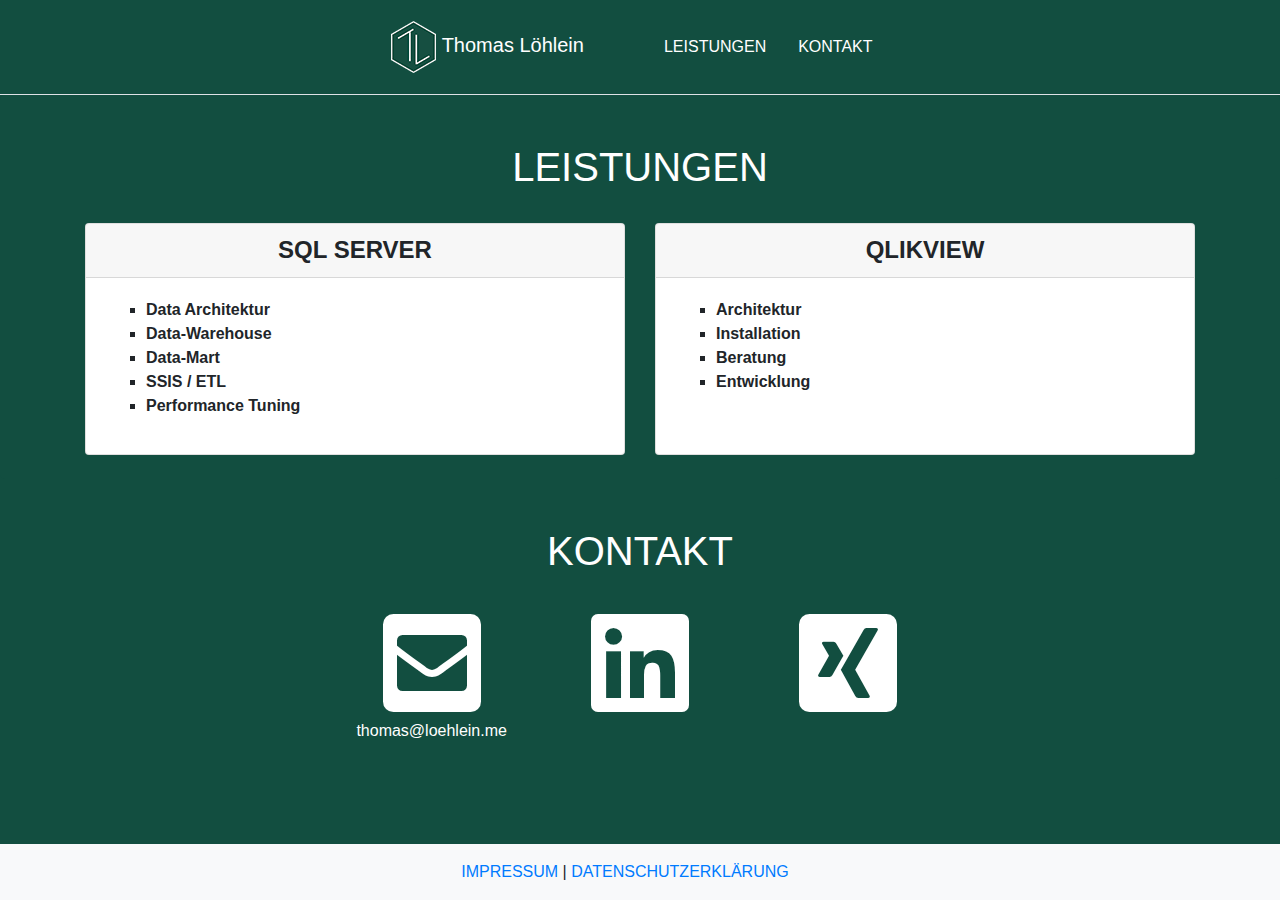
<file: index.html>
<!DOCTYPE html>
<html>
	<head lang="de">
		<meta charset="UTF-8">
			<meta name="viewport" content="width=device-width, initial-scale=1">
				<title>Thomas Loehlein</title>
				<!--script async src="https://www.googletagmanager.com/gtag/js?id=UA-114861074-1"/>
				<script>
					  window.dataLayer = window.dataLayer || [];
					  function gtag(){dataLayer.push(arguments);}
					  gtag('js', new Date());

					  gtag('config', 'UA-114861074-1');
				</script-->	
				<link rel="stylesheet" href="https://use.fontawesome.com/releases/v5.9.0/css/all.css">
					<link rel="stylesheet" href="https://stackpath.bootstrapcdn.com/bootstrap/4.4.1/css/bootstrap.min.css" integrity="sha384-Vkoo8x4CGsO3+Hhxv8T/Q5PaXtkKtu6ug5TOeNV6gBiFeWPGFN9MuhOf23Q9Ifjh" crossorigin="anonymous">
						<link rel="icon" type="image/png" sizes="32x32" href="favicon-32x32.png">
							<style>
								html, body {
									height: 100%;
									padding-bottom: 70px;
									background-color: #124e40; 
								}

								.bg-custom-color { 
									background-color: #124e40; 
								}
							</style>
						</head>
						<body>
							<div class="d-flex p-3 px-md-4 text-white border-bottom shadow-sm bg-custom-color">
								<ul class="nav mx-auto d-flex justify-content-center align-items-center">
									<li class="nav-item pr-5">			 
										<a class="navbar-brand text-white" href="./">
											<img src="logo_inv_small.png" alt="Logo" title="Logo" /> Thomas L&ouml;hlein</a>
									</li>
									<li class="nav-item">
										<a class="nav-link text-white" href="#services">LEISTUNGEN</a>
									</li>
									<!--li class="nav-item">
										<a class="nav-link text-white" href="#about">ÜBER</a>
									  </li-->
									<li class="nav-item">
										<a class="nav-link text-white" href="#contact">KONTAKT</a>
									</li>
								</ul>
							</div>	

							<!--div class="container-fluid border-bottom bg-light" style="min-height: 420px;">	
							</div-->	

							<div class="container-fluid rounded-lg bg-custom-color">
								<div class="desc-header px-3 py-3 pt-md-5 pb-md-4 mx-auto text-white text-center font-weight-bold">
									<h1 id="services">LEISTUNGEN</h1>
								</div>		
								<div class="container">
									<div class="card-deck">
										<div class="card mb-4 box-shadow">
											<div class="card-header text-center">
												<h4 class="my-0 font-weight-bold">SQL SERVER</h4>
											</div>
											<div class="card-body">
												<ul class="font-weight-bold" style="list-style-type: square;">
													<li>Data Architektur</li>
													<li>Data-Warehouse</li>
													<li>Data-Mart</li>
													<li>SSIS / ETL</li>
													<li>Performance Tuning</li>
												</ul>
											</div>
										</div>
										<div class="card mb-4 box-shadow">
											<div class="card-header text-center">
												<h4 class="my-0 font-weight-bold">QLIKVIEW</h4>
											</div>
											<div class="card-body">
												<ul class="font-weight-bold" style="list-style-type: square;">
													<li>Architektur</li>
													<li>Installation</li>
													<li>Beratung</li>
													<li>Entwicklung</li>
												</ul>
											</div>
										</div>
									</div>
								</div>
							</div>

							<!--div class="container-fluid bg-light rounded-lg" style="min-height: 420px;">
								<div class="desc-header px-3 py-3 pt-md-5 pb-md-4 mx-auto text-center font-weight-bold">
									<h1 id="about">ÜBER</h1>
								</div>
							</div-->	

							<div class="container-fluid bg-custom-color">
								<div class="desc-header px-3 py-3 pt-md-5 pb-md-4 mx-auto text-white text-center font-weight-bold">
									<h1 id="contact">KONTAKT</h1>
								</div>
								<div class="row vertical-middle text-center mx-auto w-50 pb-3">
									<div class="col-sm">
										<a class="text-white" href="mailto:thomas@loehlein.me">
											<i class="fas fa-envelope-square fa-7x" style="color: white;"></i>
											<br />
											thomas@loehlein.me</a>
										</div>
										<div class="col-sm">
											<a href="https://www.linkedin.com/in/thomas-loehlein">
												<i class="fab fa-linkedin fa-7x" style="color: white;" title="LinkedIn: Thomas Loehlein"></i>
											</a>
										</div>
										<div class="col-sm">
											<a href="https://www.xing.com/profile/Thomas_Loehlein/">
												<i class="fab fa-xing-square fa-7x" style="color: white;" title="Xing: Thomas Loehlein"></i>
											</a>
										</div>
									</div>
								</div>

								<footer class="navbar fixed-bottom py-3 bg-light">
									<div class="row text-center container-fluid">
										<div class="col-sm font-small">
											<a href="imprint_de.html">IMPRESSUM</a> | <a href="privacy_policy_de.html">DATENSCHUTZERKL&Auml;RUNG</a>
										</div>
									</div>
								</footer>
							</body>
</html>
</file>
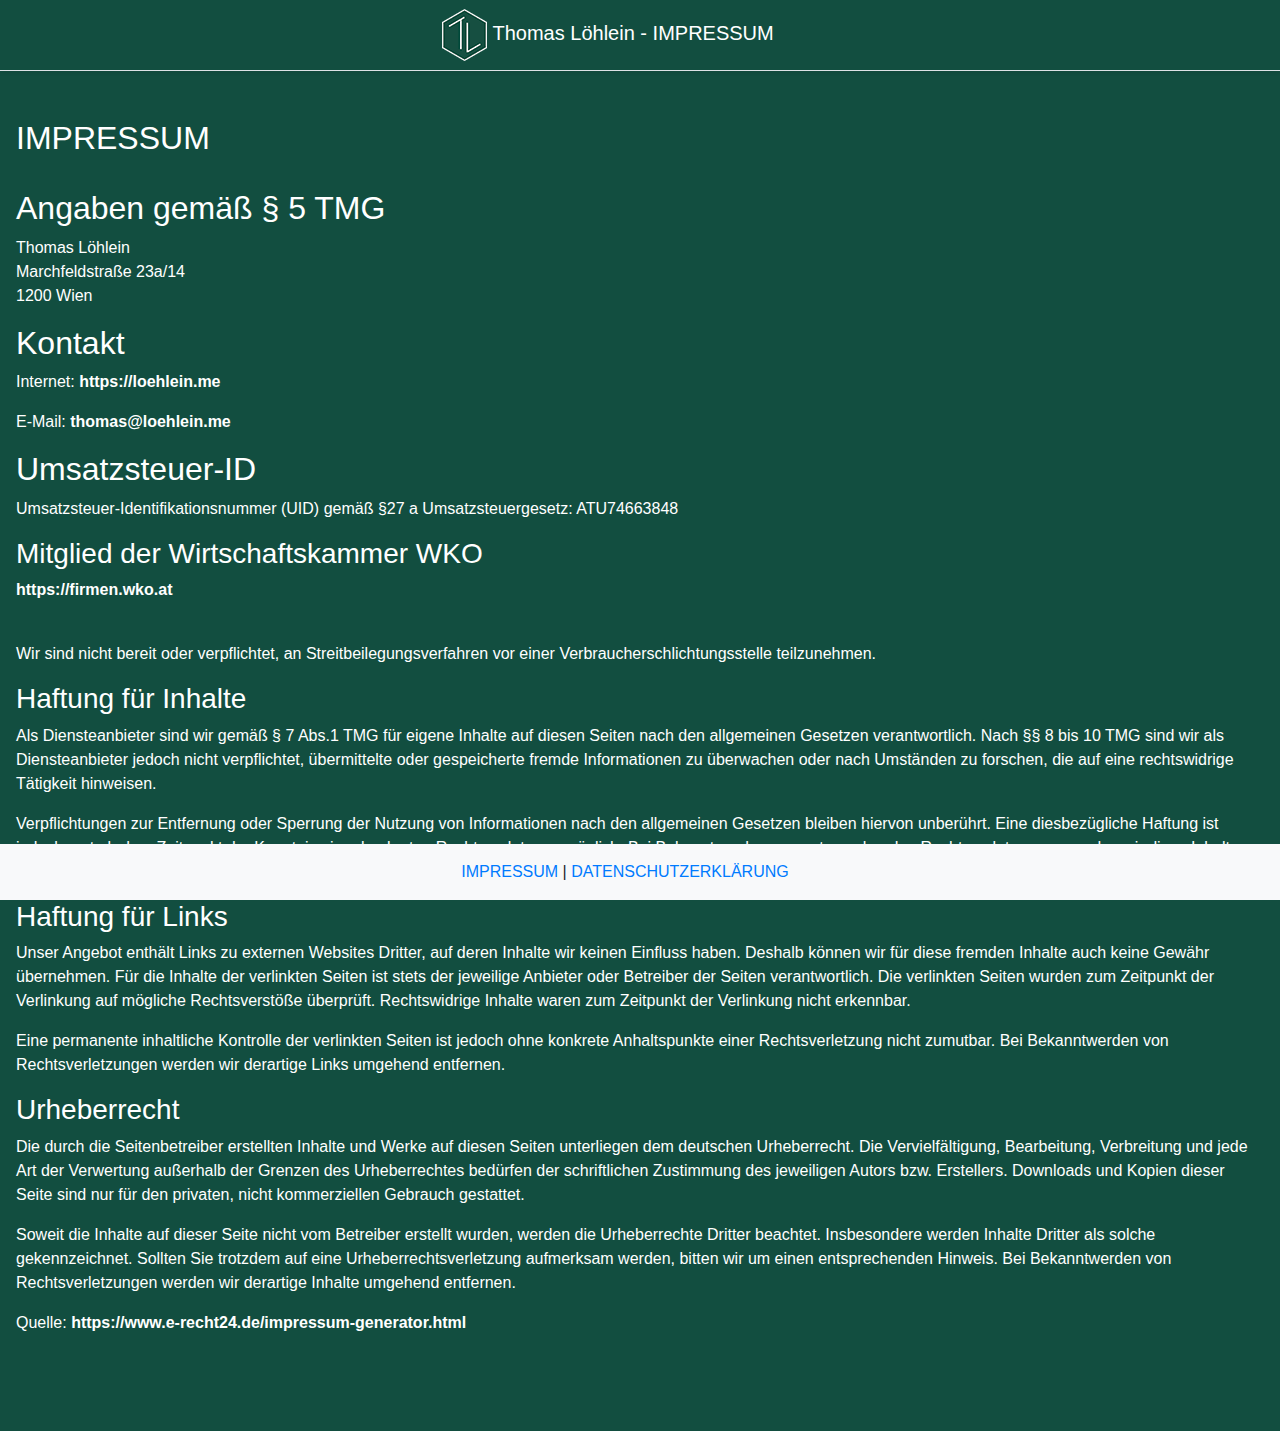
<file: imprint_de.html>
<!DOCTYPE html>
<html>
	<head lang="de">
		<meta charset="UTF-8">
			<meta name="viewport" content="width=device-width, initial-scale=1">
				<title>Thomas Loehlein</title>
				<!--script async src="https://www.googletagmanager.com/gtag/js?id=UA-114861074-1"/>
				<script>
					  window.dataLayer = window.dataLayer || [];
					  function gtag(){dataLayer.push(arguments);}
					  gtag('js', new Date());

					  gtag('config', 'UA-114861074-1');
				</script-->	
				<link rel="stylesheet" href="https://use.fontawesome.com/releases/v5.9.0/css/all.css">
					<link rel="stylesheet" href="https://stackpath.bootstrapcdn.com/bootstrap/4.4.1/css/bootstrap.min.css" integrity="sha384-Vkoo8x4CGsO3+Hhxv8T/Q5PaXtkKtu6ug5TOeNV6gBiFeWPGFN9MuhOf23Q9Ifjh" crossorigin="anonymous">
						<link rel="icon" type="image/png" sizes="32x32" href="favicon-32x32.png">
							<style>
								body {
									height: 100%;
									background-color: #124e40; 
									padding-bottom: 56px;
								}

								.bg-custom-color { 
									background-color: #124e40; 
								}
								
								.link-white a {
									color: white; 
									font-weight: 700!important;
								}
							</style>
						</head>
						<body>
							<div class="d-flex p-1 px-md-4 text-white border-bottom shadow-sm bg-custom-color">
								<ul class="nav mx-auto d-flex justify-content-center align-items-center">
									<li class="nav-item pr-5">			 
										<a class="navbar-brand text-white" href="./">
											<img src="logo_inv_small.png" alt="Logo" title="Logo" /> Thomas L&ouml;hlein - IMPRESSUM</a>
									</li>
								</ul>
							</div>

							<div class="desc px-3 py-3 pt-md-5 pb-md-4 mx-auto text-white link-white">
								<h2>IMPRESSUM</h2>
								<br />
								<h2>Angaben gem&auml;&szlig; &sect; 5 TMG</h2>
								<p>Thomas L&ouml;hlein<br />
									Marchfeldstra&szlig;e 23a/14<br />
									1200 Wien</p>

								<h2>Kontakt</h2>
								<p>Internet: <a href="https://loehlein.me">https://loehlein.me</a>
								</p>
								<p>E-Mail: <a href="mailto:thomas@loehlein.me">thomas@loehlein.me</a>
								</p>

								<h2>Umsatzsteuer-ID</h2>
								<p>Umsatzsteuer-Identifikationsnummer (UID) gem&auml;&szlig; &sect;27 a Umsatzsteuergesetz:	ATU74663848</p>

								<h3>Mitglied der Wirtschaftskammer WKO</h3>
								<p>
									<a href="https://firmen.wko.at/Web/DetailsKontakt.aspx?FirmaID=4e08dec0-608f-4939-9945-3c1254112568" target="_blank">https://firmen.wko.at</a>
								</p>
								<br />
								<p>Wir sind nicht bereit oder verpflichtet, an Streitbeilegungsverfahren vor einer Verbraucherschlichtungsstelle teilzunehmen.</p>

								<h3>Haftung f&uuml;r Inhalte</h3>
								<p>Als Diensteanbieter sind wir gem&auml;&szlig; &sect; 7 Abs.1 TMG f&uuml;r eigene Inhalte auf diesen Seiten nach den allgemeinen Gesetzen verantwortlich. Nach &sect;&sect; 8 bis 10 TMG sind wir als Diensteanbieter jedoch nicht verpflichtet, &uuml;bermittelte oder gespeicherte fremde Informationen zu &uuml;berwachen oder nach Umst&auml;nden zu forschen, die auf eine rechtswidrige T&auml;tigkeit hinweisen.</p>
								<p>Verpflichtungen zur Entfernung oder Sperrung der Nutzung von Informationen nach den allgemeinen Gesetzen bleiben hiervon unber&uuml;hrt. Eine diesbez&uuml;gliche Haftung ist jedoch erst ab dem Zeitpunkt der Kenntnis einer konkreten Rechtsverletzung m&ouml;glich. Bei Bekanntwerden von entsprechenden Rechtsverletzungen werden wir diese Inhalte umgehend entfernen.</p>
								<h3>Haftung f&uuml;r Links</h3>
								<p>Unser Angebot enth&auml;lt Links zu externen Websites Dritter, auf deren Inhalte wir keinen Einfluss haben. Deshalb k&ouml;nnen wir f&uuml;r diese fremden Inhalte auch keine Gew&auml;hr &uuml;bernehmen. F&uuml;r die Inhalte der verlinkten Seiten ist stets der jeweilige Anbieter oder Betreiber der Seiten verantwortlich. Die verlinkten Seiten wurden zum Zeitpunkt der Verlinkung auf m&ouml;gliche Rechtsverst&ouml;&szlig;e &uuml;berpr&uuml;ft. Rechtswidrige Inhalte waren zum Zeitpunkt der Verlinkung nicht erkennbar.</p>
								<p>Eine permanente inhaltliche Kontrolle der verlinkten Seiten ist jedoch ohne konkrete Anhaltspunkte einer Rechtsverletzung nicht zumutbar. Bei Bekanntwerden von Rechtsverletzungen werden wir derartige Links umgehend entfernen.</p>
								<h3>Urheberrecht</h3>
								<p>Die durch die Seitenbetreiber erstellten Inhalte und Werke auf diesen Seiten unterliegen dem deutschen Urheberrecht. Die Vervielf&auml;ltigung, Bearbeitung, Verbreitung und jede Art der Verwertung au&szlig;erhalb der Grenzen des Urheberrechtes bed&uuml;rfen der schriftlichen Zustimmung des jeweiligen Autors bzw. Erstellers. Downloads und Kopien dieser Seite sind nur f&uuml;r den privaten, nicht kommerziellen Gebrauch gestattet.</p>
								<p>Soweit die Inhalte auf dieser Seite nicht vom Betreiber erstellt wurden, werden die Urheberrechte Dritter beachtet. Insbesondere werden Inhalte Dritter als solche gekennzeichnet. Sollten Sie trotzdem auf eine Urheberrechtsverletzung aufmerksam werden, bitten wir um einen entsprechenden Hinweis. Bei Bekanntwerden von Rechtsverletzungen werden wir derartige Inhalte umgehend entfernen.</p>

								<p>Quelle: <a href="https://www.e-recht24.de/impressum-generator.html">https://www.e-recht24.de/impressum-generator.html</a>
								</p>
							</div>

							<footer class="navbar fixed-bottom py-3 bg-light">
								<div class="row text-center container-fluid">
									<div class="col-sm font-small">
										<a href="imprint_de.html">IMPRESSUM</a> | <a href="privacy_policy_de.html">DATENSCHUTZERKL&Auml;RUNG</a>
									</div>
								</div>
							</footer>
						</body>
</file>
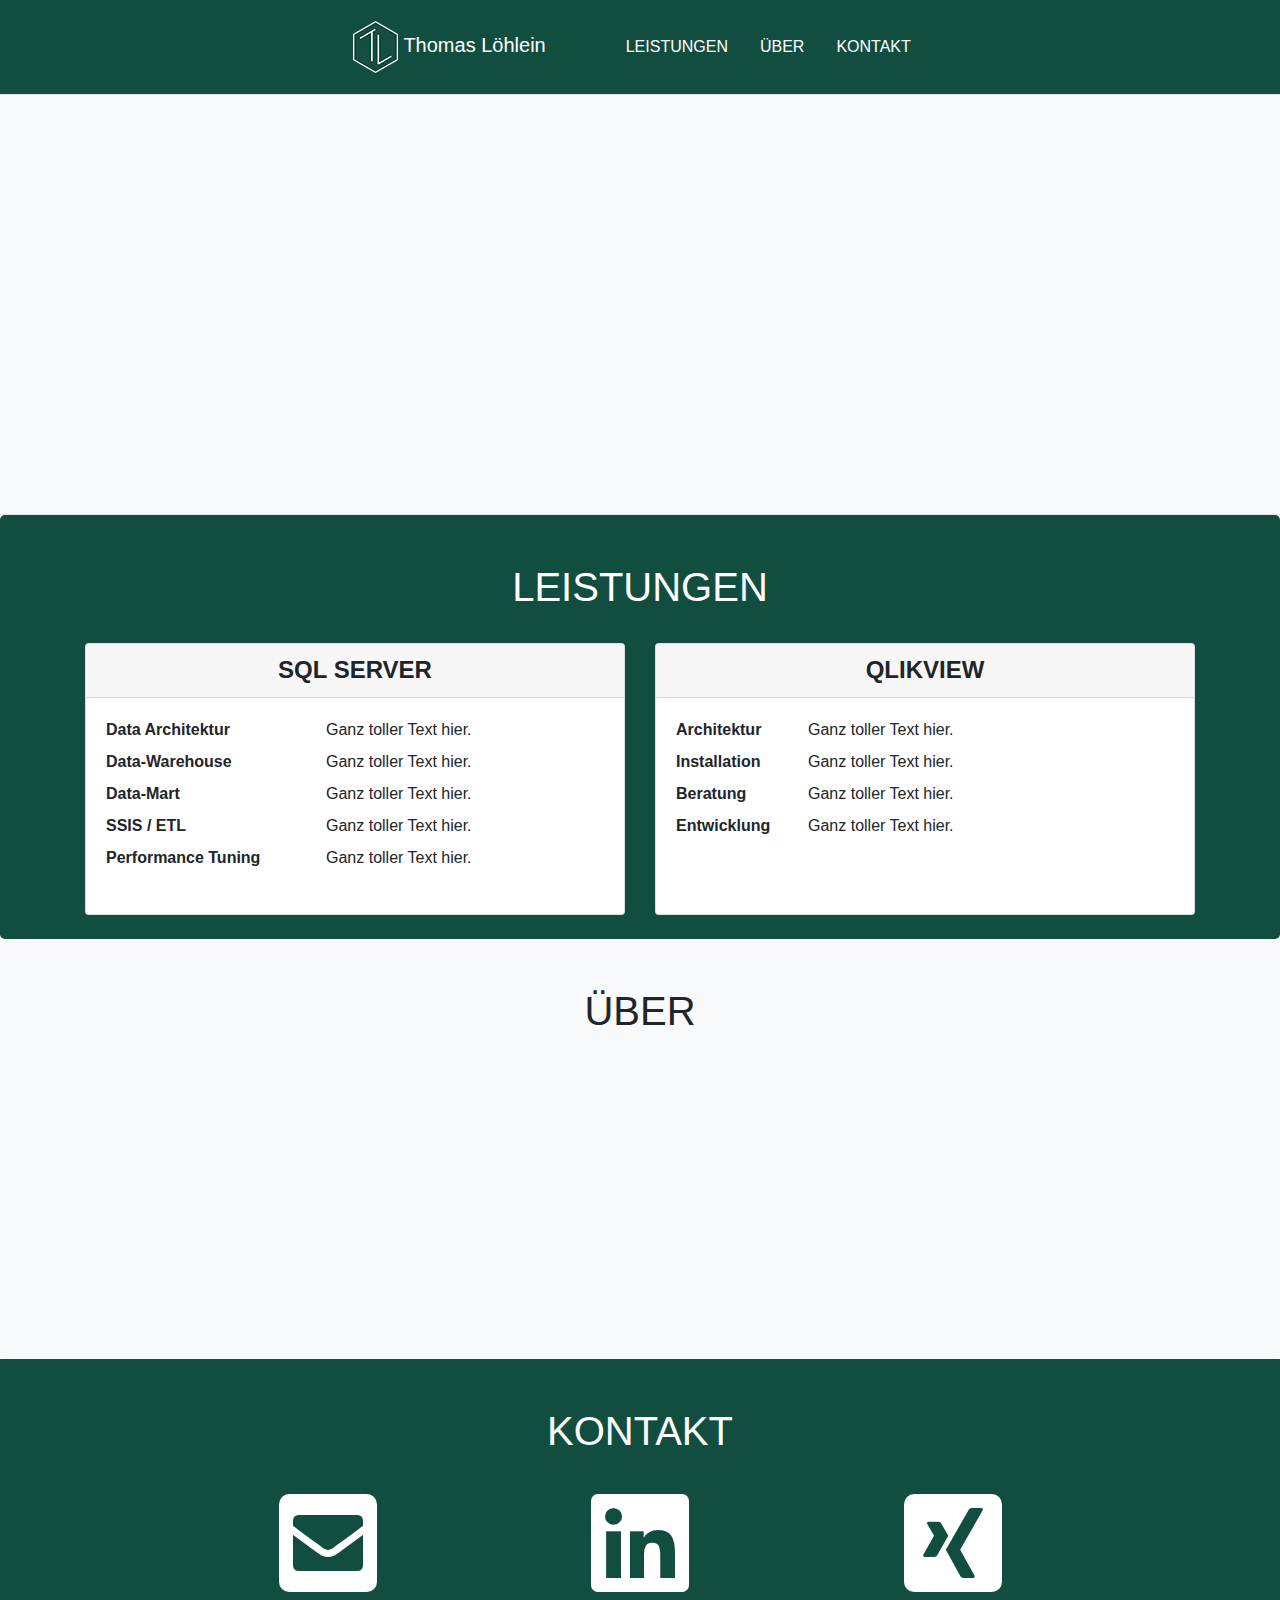
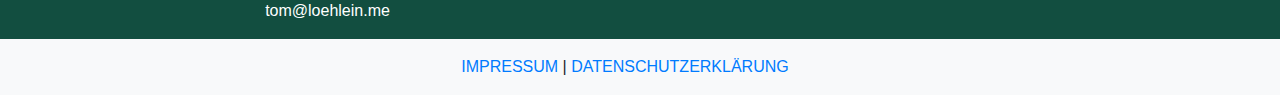
<file: index2.html>
<!DOCTYPE html>
<html>
<head lang="de">
    <meta charset="UTF-8">
    <meta name="viewport" content="width=device-width, initial-scale=1">
    <title>Thomas Loehlein</title>
	<script async src="https://www.googletagmanager.com/gtag/js?id=UA-114861074-1"></script>
	<script>
	  window.dataLayer = window.dataLayer || [];
	  function gtag(){dataLayer.push(arguments);}
	  gtag('js', new Date());

	  gtag('config', 'UA-114861074-1');
	</script>	
    <link rel="stylesheet" href="https://use.fontawesome.com/releases/v5.9.0/css/all.css">
	<link rel="stylesheet" href="https://stackpath.bootstrapcdn.com/bootstrap/4.3.1/css/bootstrap.min.css" integrity="sha384-ggOyR0iXCbMQv3Xipma34MD+dH/1fQ784/j6cY/iJTQUOhcWr7x9JvoRxT2MZw1T" crossorigin="anonymous">
	<link rel="icon" type="image/png" sizes="32x32" href="favicon-32x32.png">
	<style>
		.bg-custom-color { 
			background-color: #124e40; 
		}
	</style>
</head>
<body>
	<div class="d-flex p-3 px-md-4 text-white border-bottom shadow-sm bg-custom-color">
		<ul class="nav mx-auto d-flex justify-content-center align-items-center">
		  <li class="nav-item pr-5">			 
			 <a class="navbar-brand text-white" href="#"><img src="logo_inv_small.png" alt="Logo" title="Logo" /> Thomas Löhlein</a>
		  </li>
		  <li class="nav-item">
			<a class="nav-link text-white" href="#services">LEISTUNGEN</a>
		  </li>
		  <li class="nav-item">
			<a class="nav-link text-white" href="#about">ÜBER</a>
		  </li>
		  <li class="nav-item">
			<a class="nav-link text-white" href="#contact">KONTAKT</a>
		  </li>
		</ul>
	</div>	

	<div class="container-fluid border-bottom bg-light" style="min-height: 420px;">
	
	</div>	

	<div class="container-fluid rounded-lg bg-custom-color">
		<div class="desc-header px-3 py-3 pt-md-5 pb-md-4 mx-auto text-white text-center font-weight-bold">
			<h1 id="services">LEISTUNGEN</h1>
		</div>		
	   <div class="container">
		  <div class="card-deck">
			<div class="card mb-4 box-shadow">
			  <div class="card-header text-center">
				<h4 class="my-0 font-weight-bold">SQL SERVER</h4>
			  </div>
			  <div class="card-body">
				<dl class="row">
					<dt class="col-sm-5">Data Architektur</dt>
					<dd class="col-sm-6">Ganz toller Text hier.</dd>
					<dt class="col-sm-5">Data-Warehouse</dt>
					<dd class="col-sm-6">Ganz toller Text hier.</dd>
					<dt class="col-sm-5">Data-Mart</dt>
					<dd class="col-sm-6">Ganz toller Text hier.</dd>
					<dt class="col-sm-5">SSIS / ETL</dt>
					<dd class="col-sm-6">Ganz toller Text hier.</dd>
					<dt class="col-sm-5">Performance Tuning</dt>
					<dd class="col-sm-6">Ganz toller Text hier.</dd>
				</dl>
			  </div>
			</div>
			<div class="card mb-4 box-shadow">
			  <div class="card-header text-center">
				<h4 class="my-0 font-weight-bold">QLIKVIEW</h4>
			  </div>
			  <div class="card-body">
				<dl class="row">
					<dt class="col-sm-3">Architektur</dt>
					<dd class="col-sm-9">Ganz toller Text hier.</dd>
					<dt class="col-sm-3">Installation</dt>
					<dd class="col-sm-9">Ganz toller Text hier.</dd>
					<dt class="col-sm-3">Beratung</dt>
					<dd class="col-sm-9">Ganz toller Text hier.</dd>
					<dt class="col-sm-3">Entwicklung</dt>
					<dd class="col-sm-9">Ganz toller Text hier.</dd>
				</dl>
			  </div>
			</div>
		  </div>
		</div>
	</div>

	<!--div class="container-fluid rounded-lg bg-custom-color">
		<div class="desc-header px-3 py-3 pt-md-5 pb-md-4 mx-auto text-white text-center font-weight-bold">
			<h1 id="services">LEISTUNGEN</h1>
		</div>		
	   <div class="container">
		  <div class="card-deck text-center">
			<div class="card mb-4 box-shadow">
			  <div class="card-header">
				<h4 class="my-0 font-weight-bold">SQL SERVER</h4>
			  </div>
			  <div class="card-body">
				<ul class="list-unstyled mt-3 mb-4">
					<li>Data Architektur</li>
					<li>Data-Warehouse</li>
					<li>Data-Mart</li>
					<li>SSIS / ETL</li>
					<li>Troubleshooting</li>
					<li>Performance Tuning</li>
				</ul>
			  </div>
			</div>
			<div class="card mb-4 box-shadow">
			  <div class="card-header">
				<h4 class="my-0 font-weight-bold">QLIKVIEW</h4>
			  </div>
			  <div class="card-body">
				<ul class="list-unstyled mt-3 mb-4">
					<li>Architektur</li>
					<li>Installation</li>
					<li>Beratung</li>
					<li>Entwicklung</li>
				</ul>
			  </div>
			</div>
		  </div>
		</div>
	</div-->
	  
	<div class="container-fluid bg-light rounded-lg" style="min-height: 420px;">
		<div class="desc-header px-3 py-3 pt-md-5 pb-md-4 mx-auto text-center font-weight-bold">
			<h1 id="about">ÜBER</h1>
		</div>
	</div>	
				
	<div class="container-fluid bg-custom-color">
		<div class="desc-header px-3 py-3 pt-md-5 pb-md-4 mx-auto text-white text-center font-weight-bold">
			<h1 id="contact">KONTAKT</h1>
		</div>
		<div class="row vertical-middle text-center mx-auto w-75 pb-3">
			<div class="col-sm">
				<a class="text-white" href="mailto:tom@loehlein.me">
				<i class="fas fa-envelope-square fa-7x"  style="color: white;"></i><br>
				tom@loehlein.me</a>
			</div>
			<div class="col-sm">
				<a href="https://www.linkedin.com/in/thomas-loehlein">
				<i class="fab fa-linkedin fa-7x" style="color: white;" title="LinkedIn: Thomas Loehlein"></i></a>
			</div>
			<div class="col-sm">
				<a href="https://www.xing.com/profile/Thomas_Loehlein/">
				<i class="fab fa-xing-square fa-7x" style="color: white;" title="Xing: Thomas Loehlein"></i></a>
			</div>
		</div>
	</div>
		
	<footer class="page-footer py-3 bg-light">
		<div class="row text-center container-fluid">
			<div class="col-sm font-small">
				<a href="imprint_de.html" target="_blank">IMPRESSUM</a> | <a href="privacy_policy_de.html" target="_blank">DATENSCHUTZERKLÄRUNG</a>
			</div>
		</div>
	</footer>
</body>
</file>
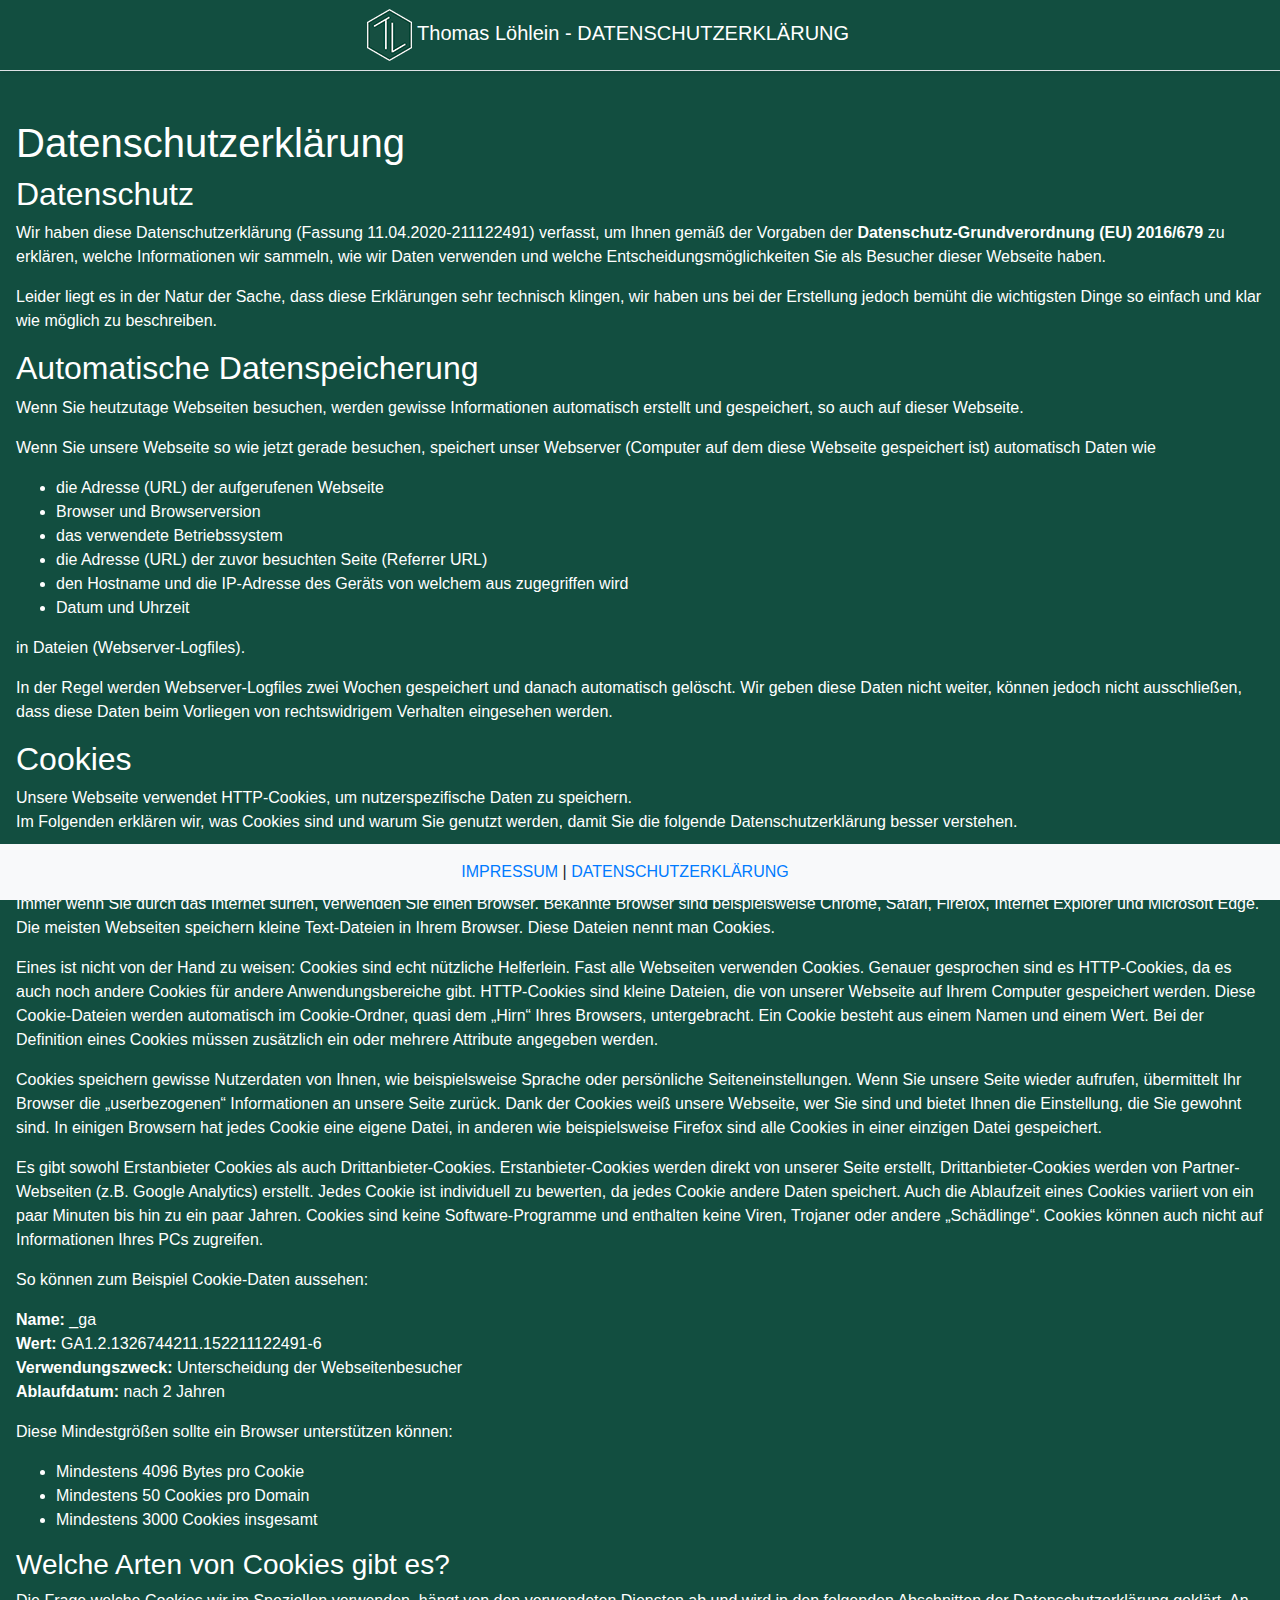
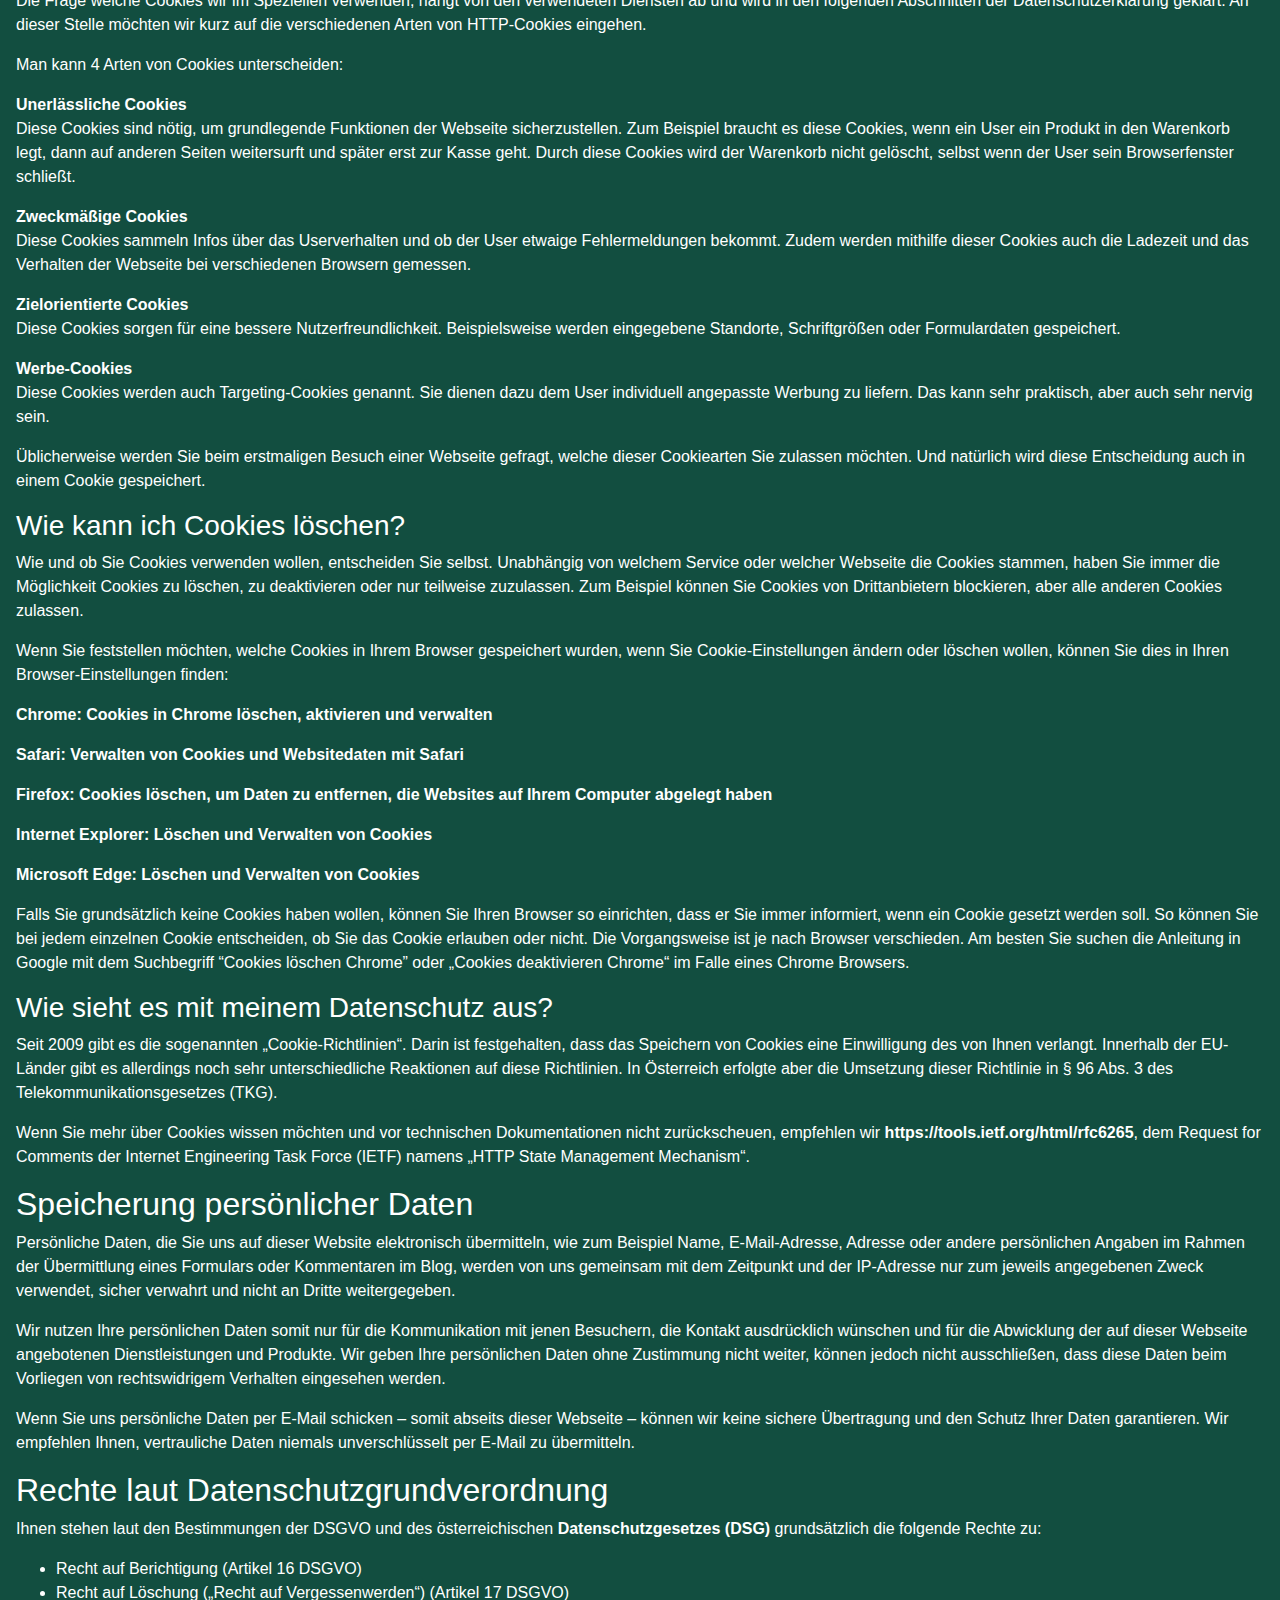
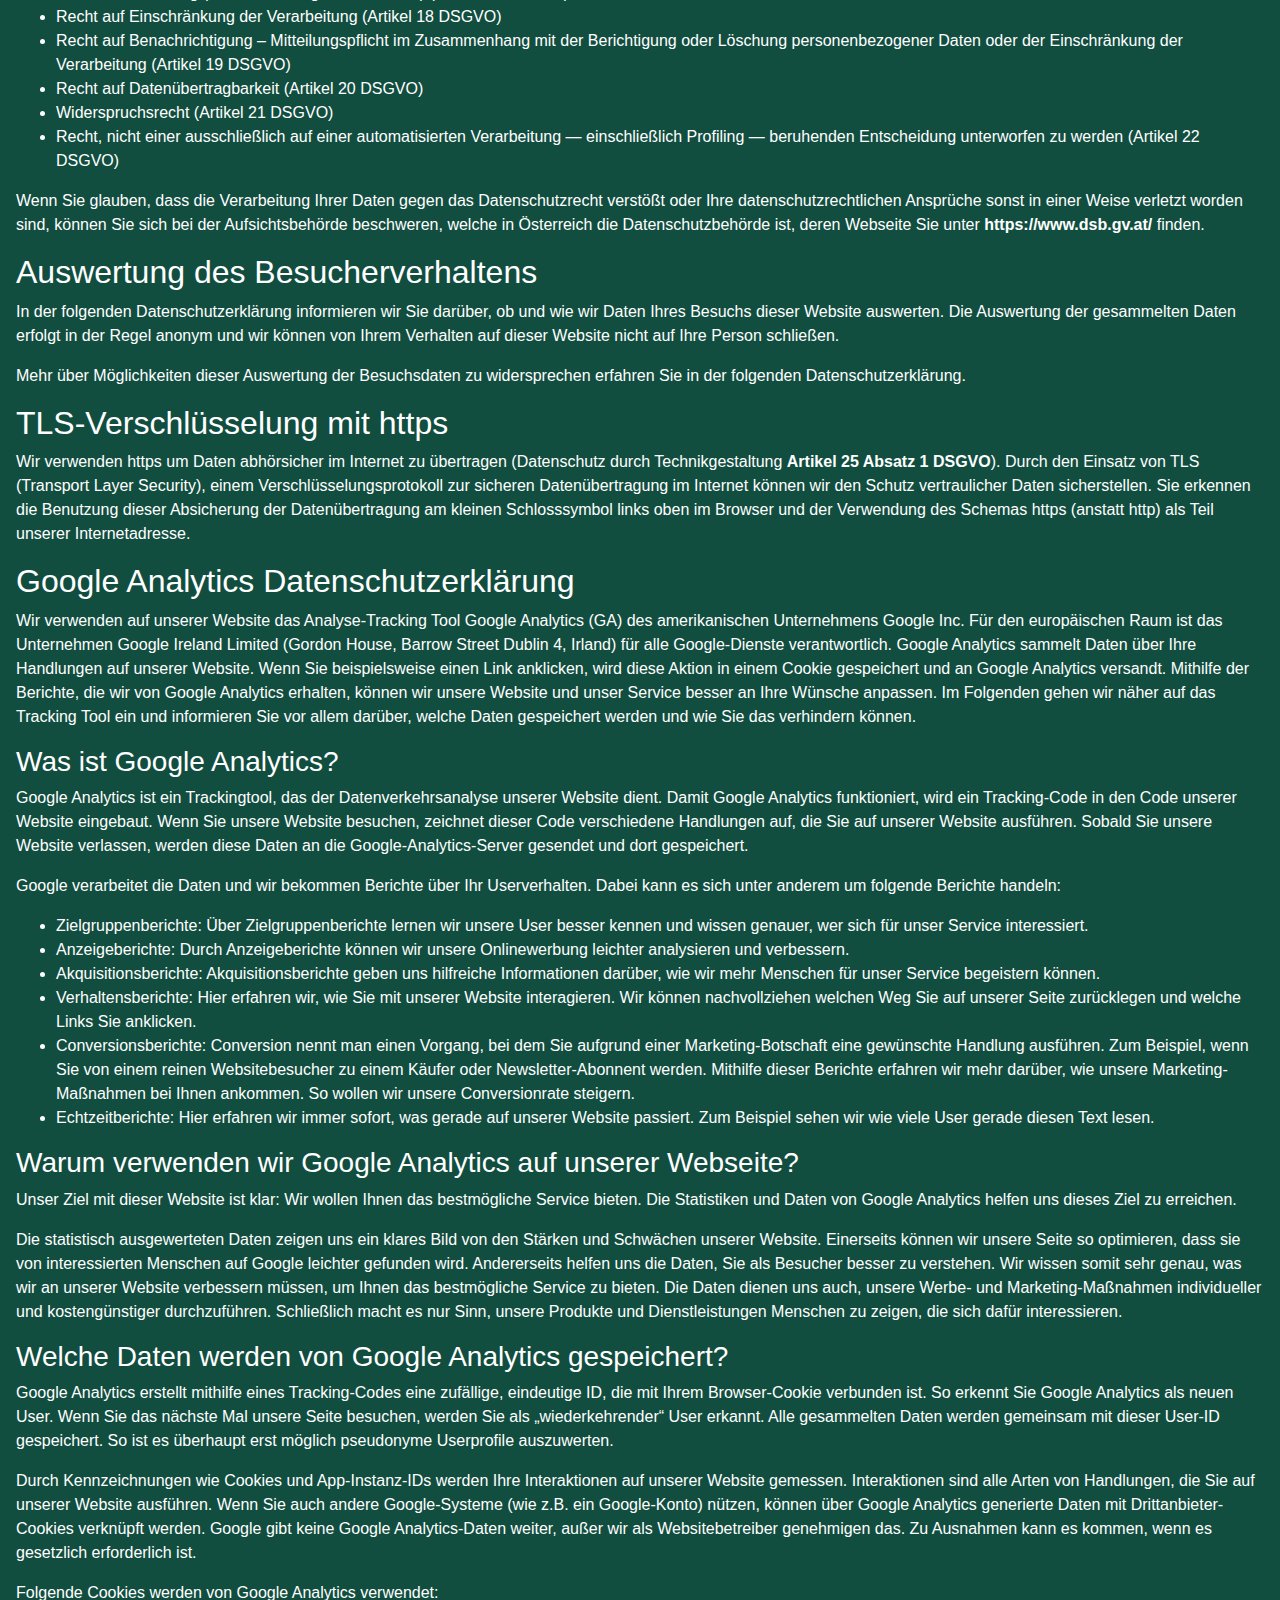
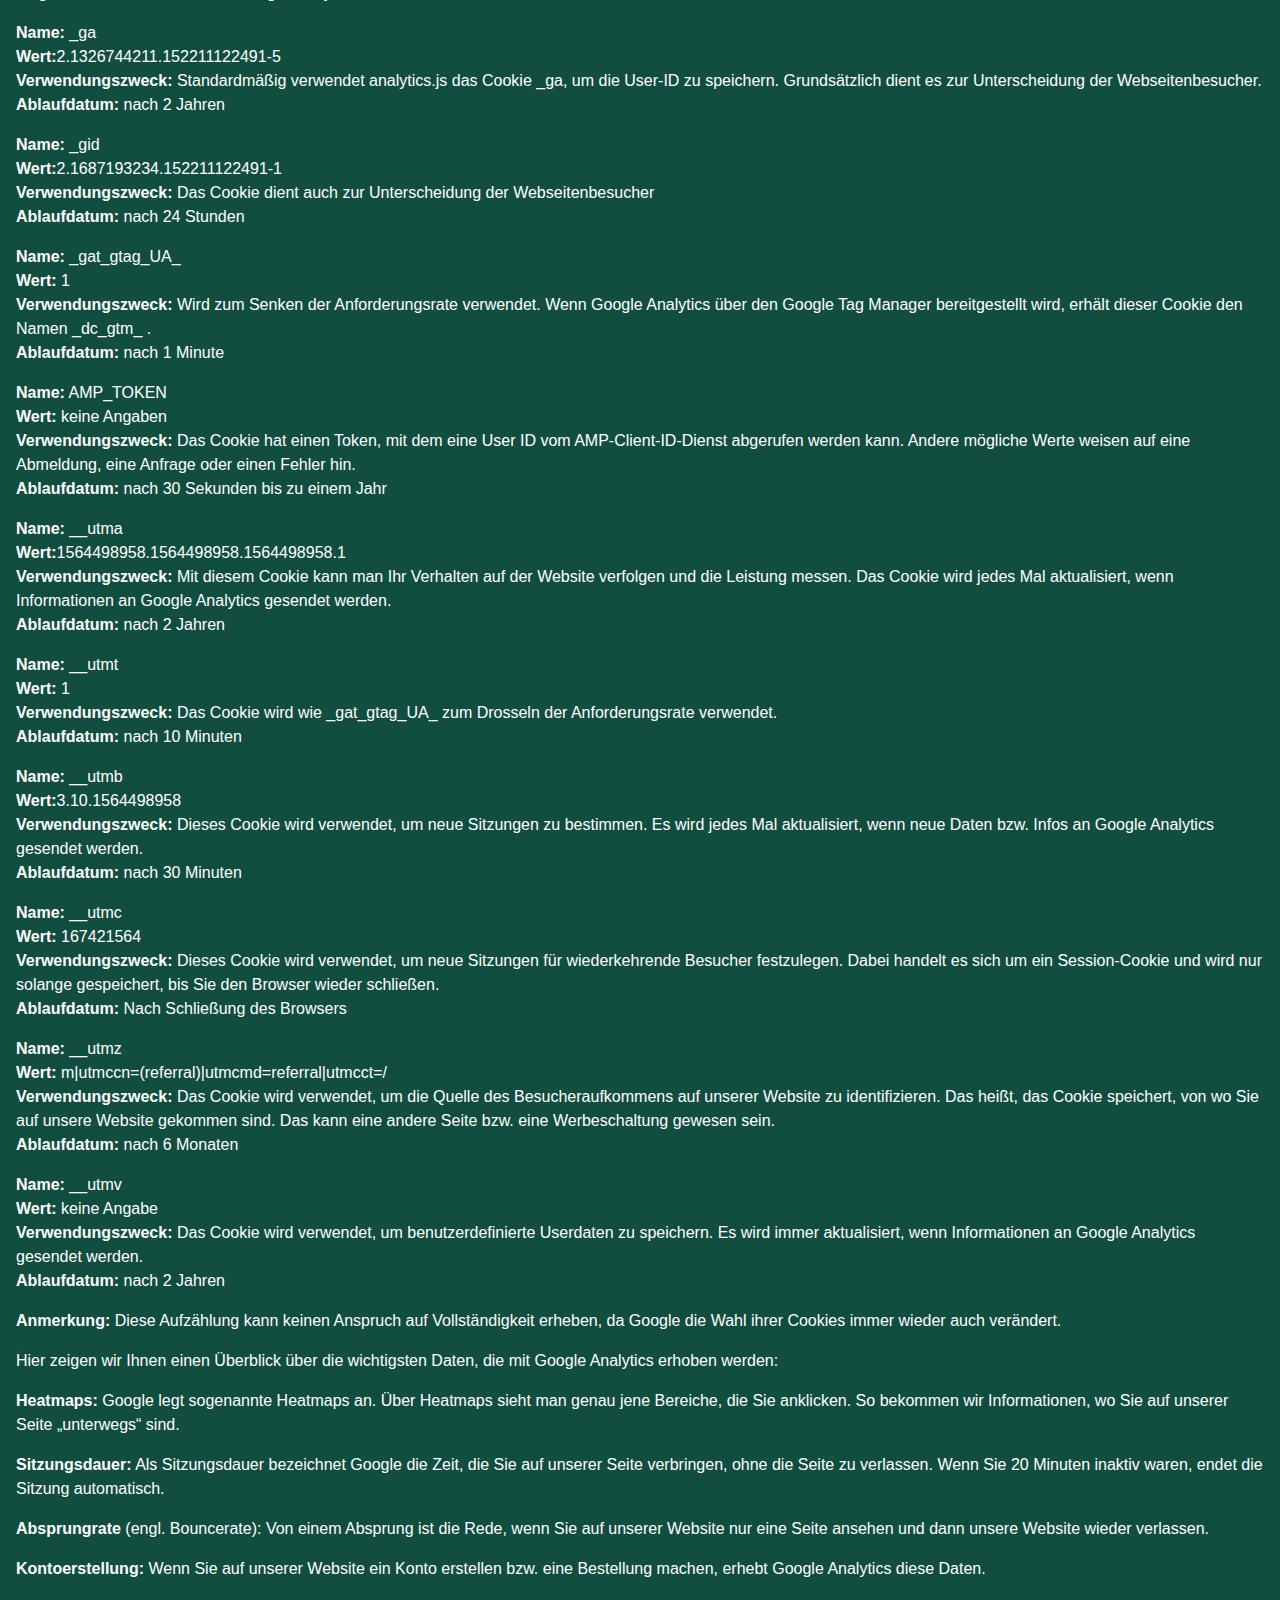
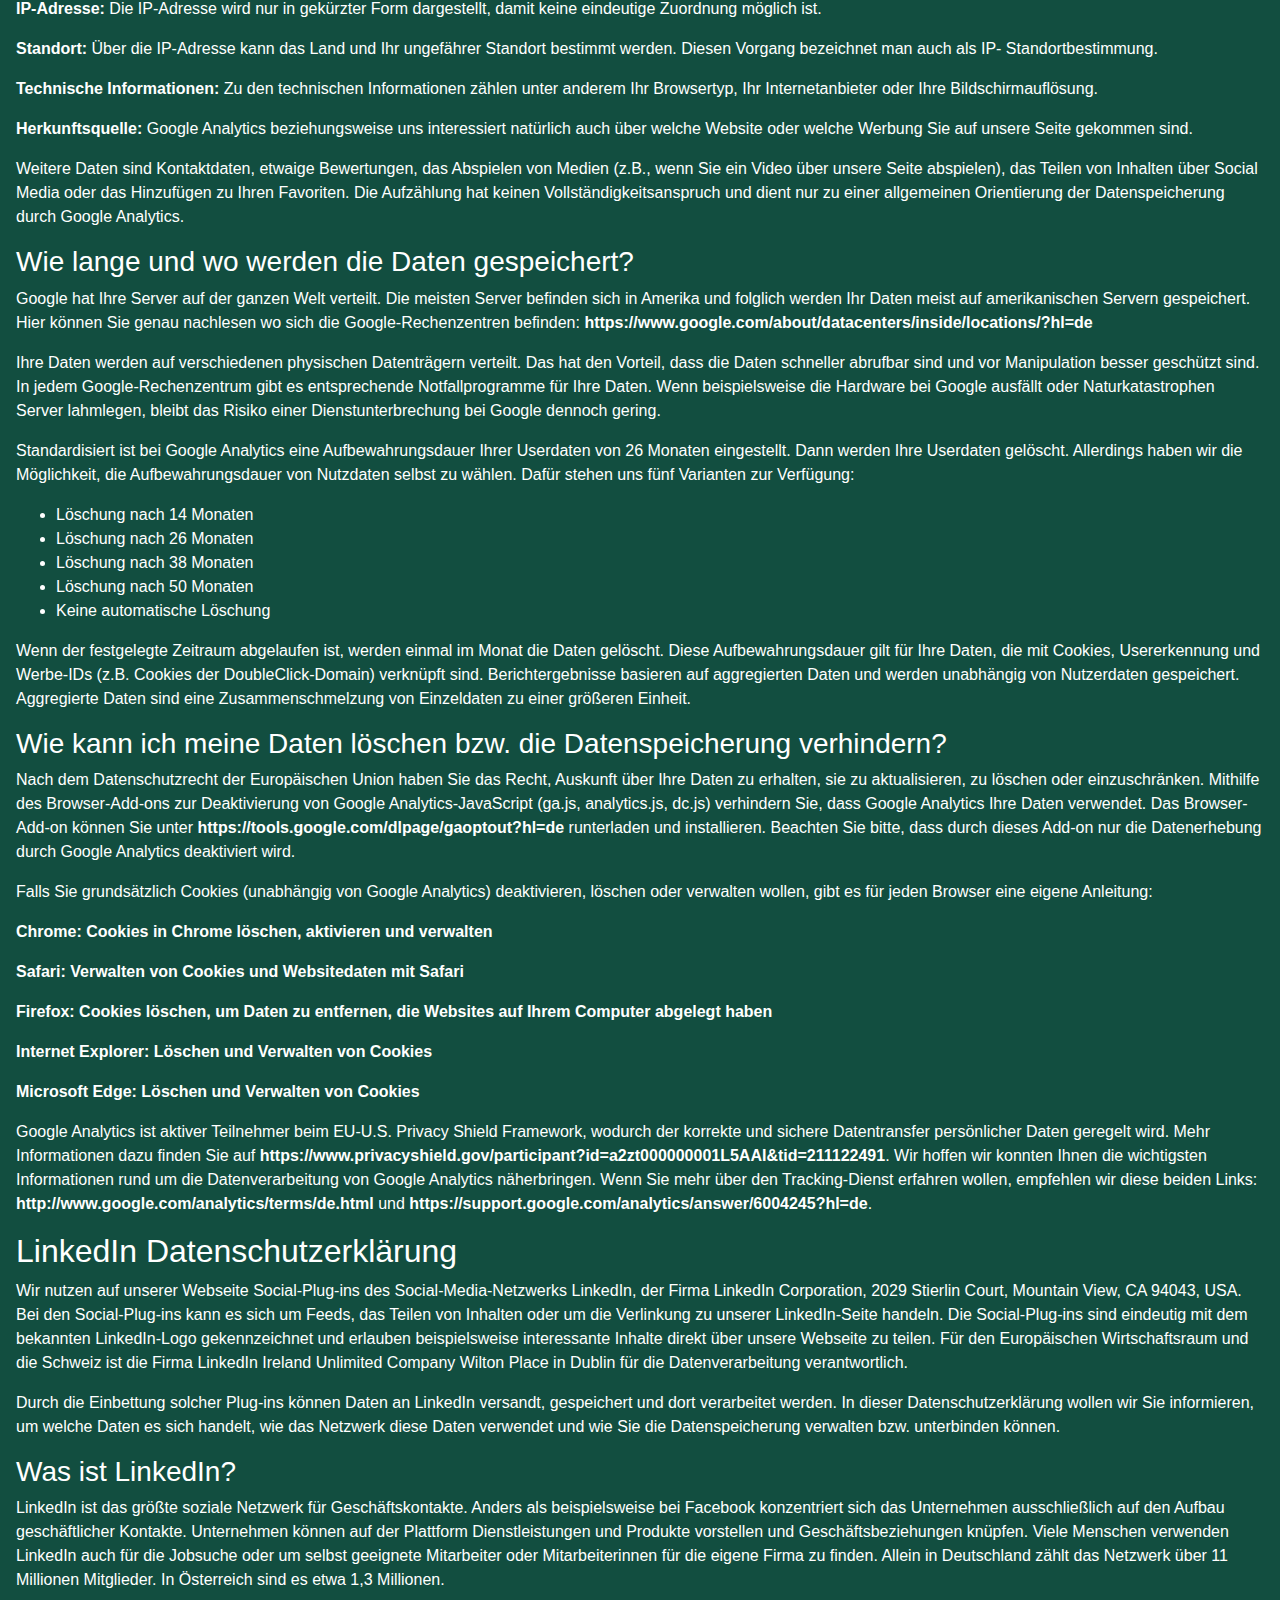
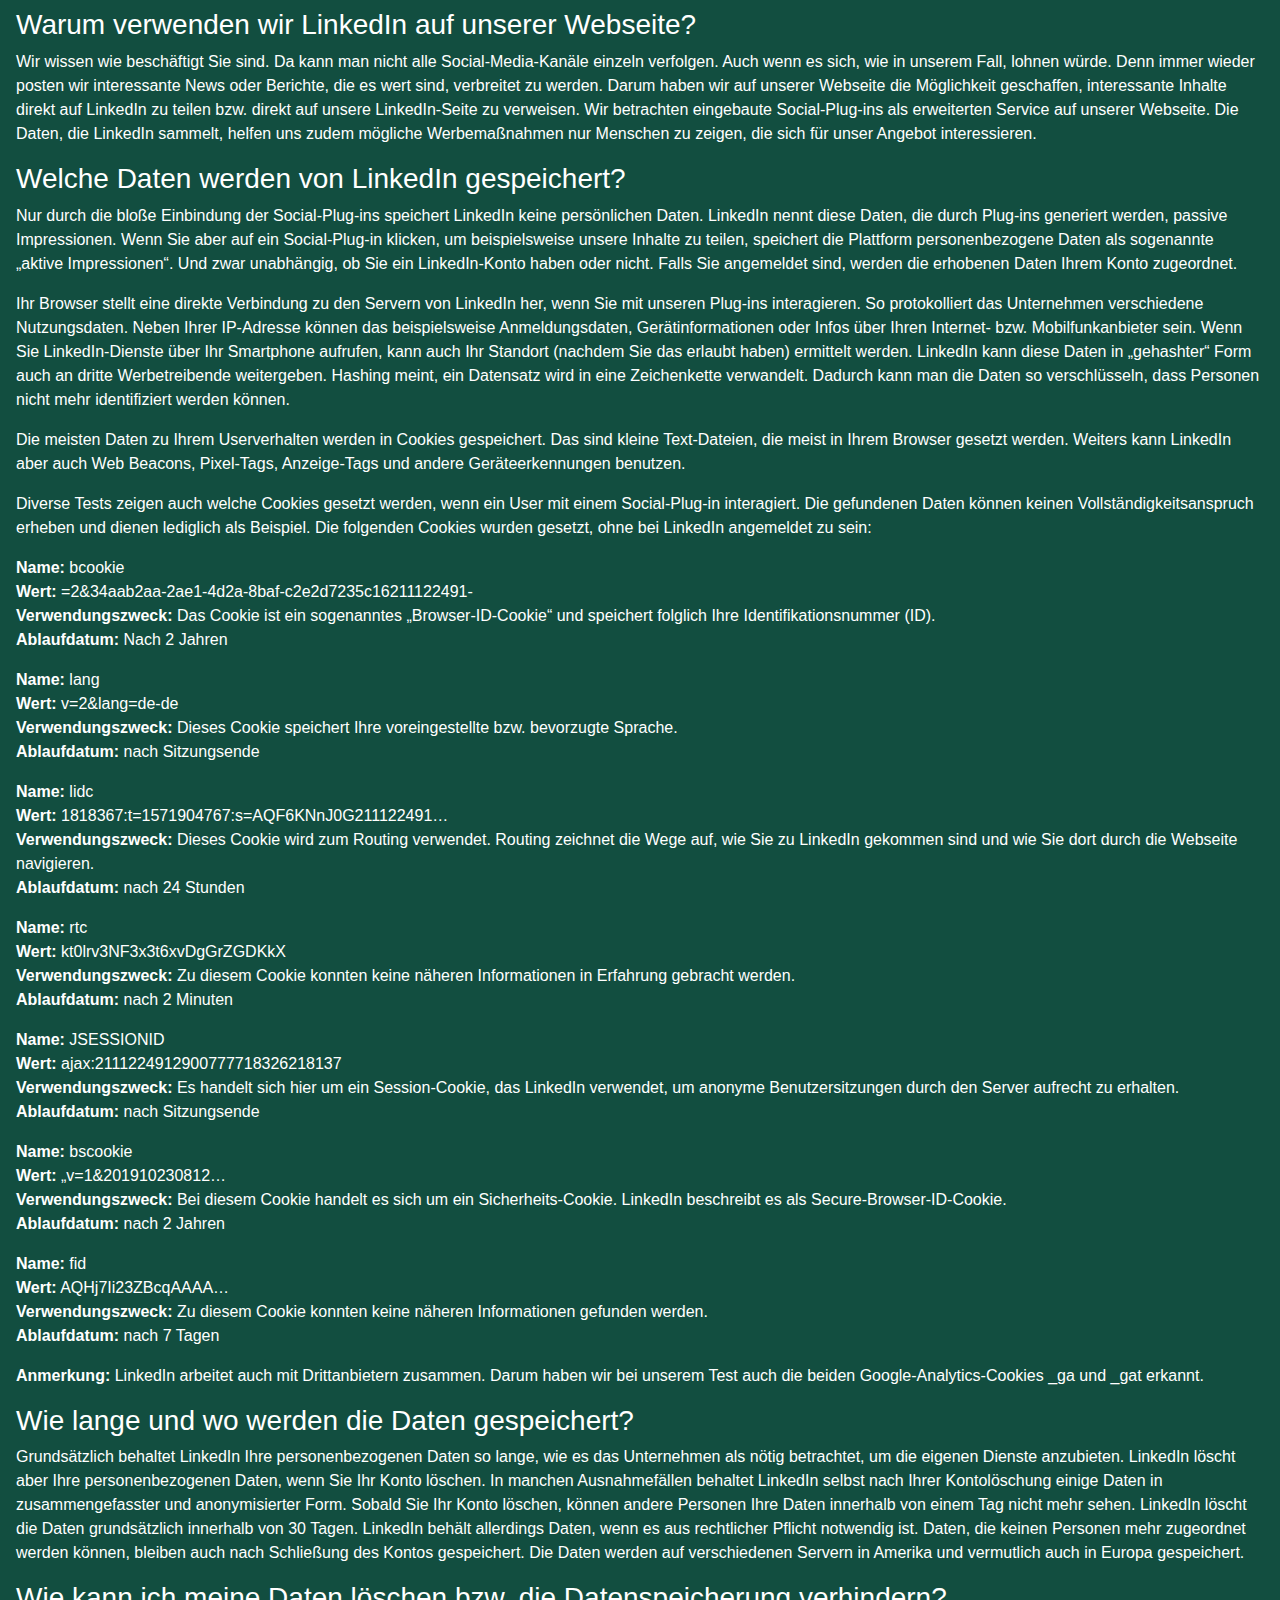
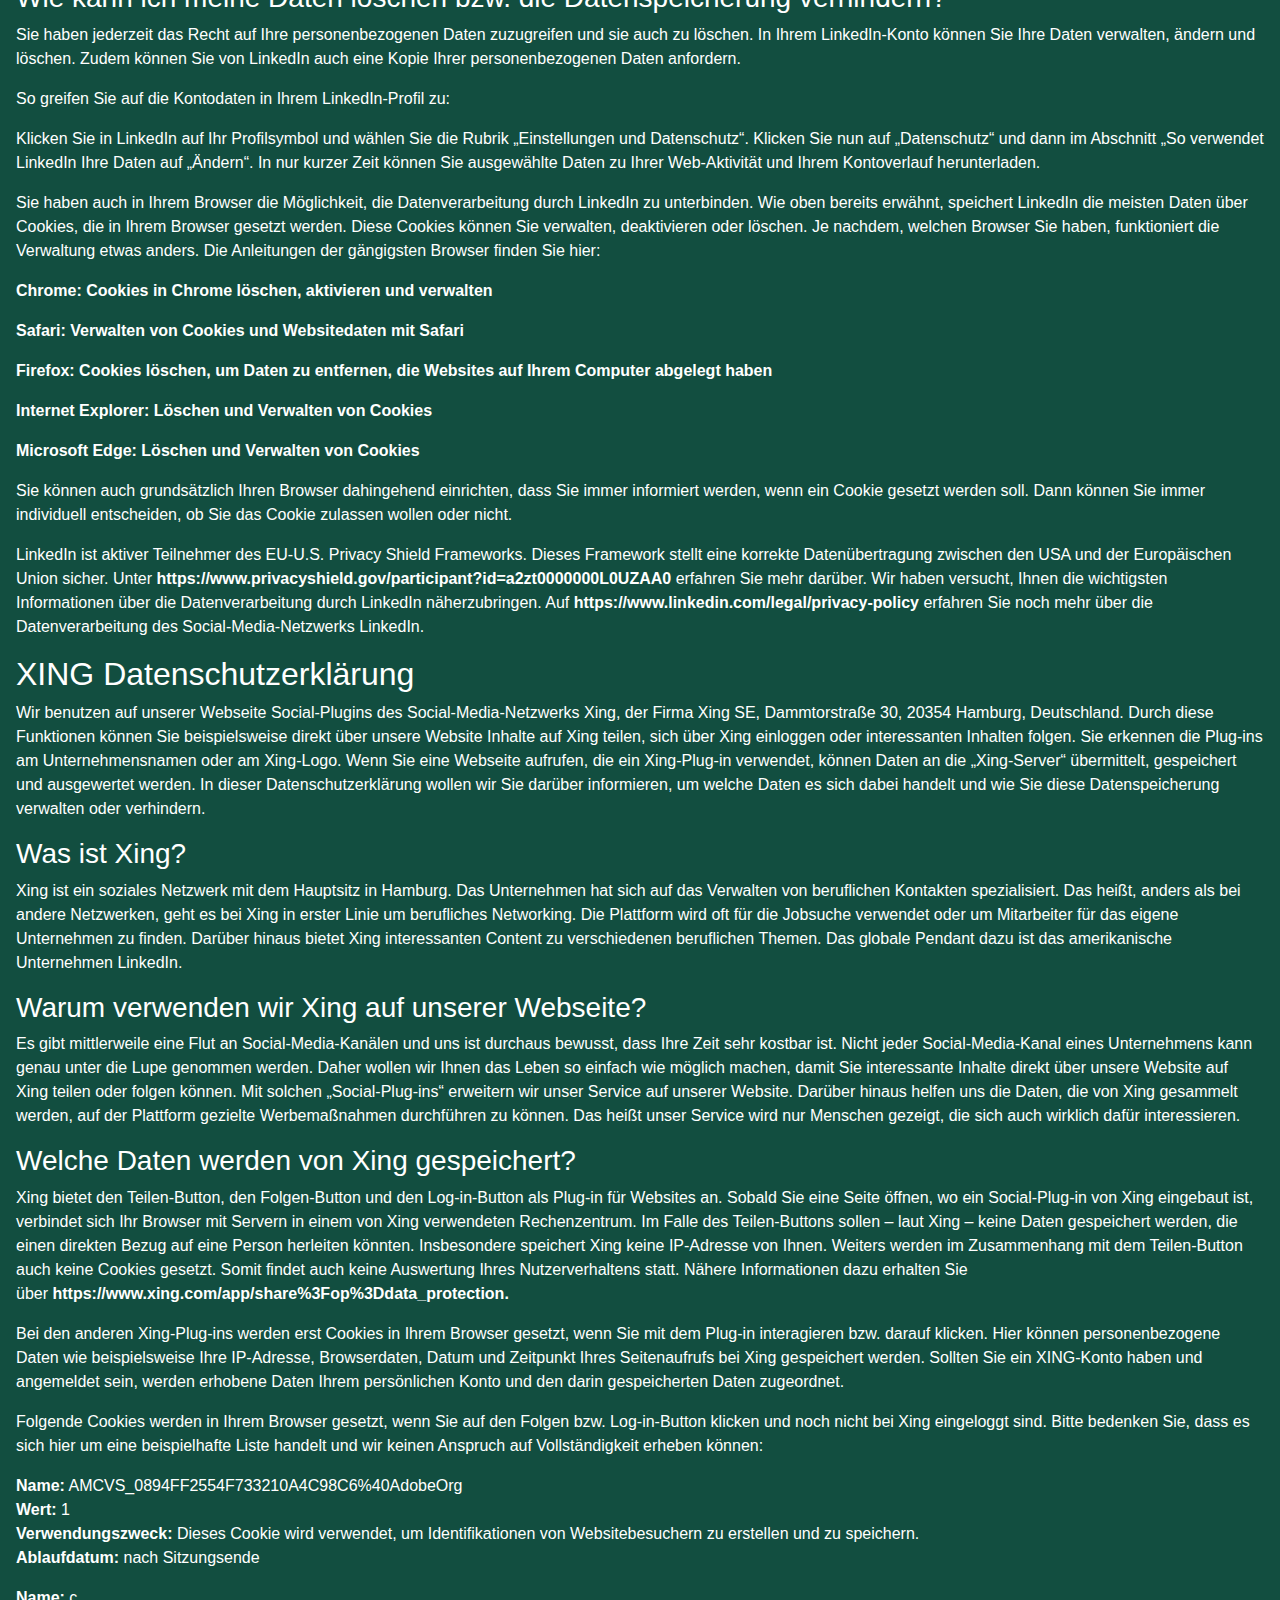
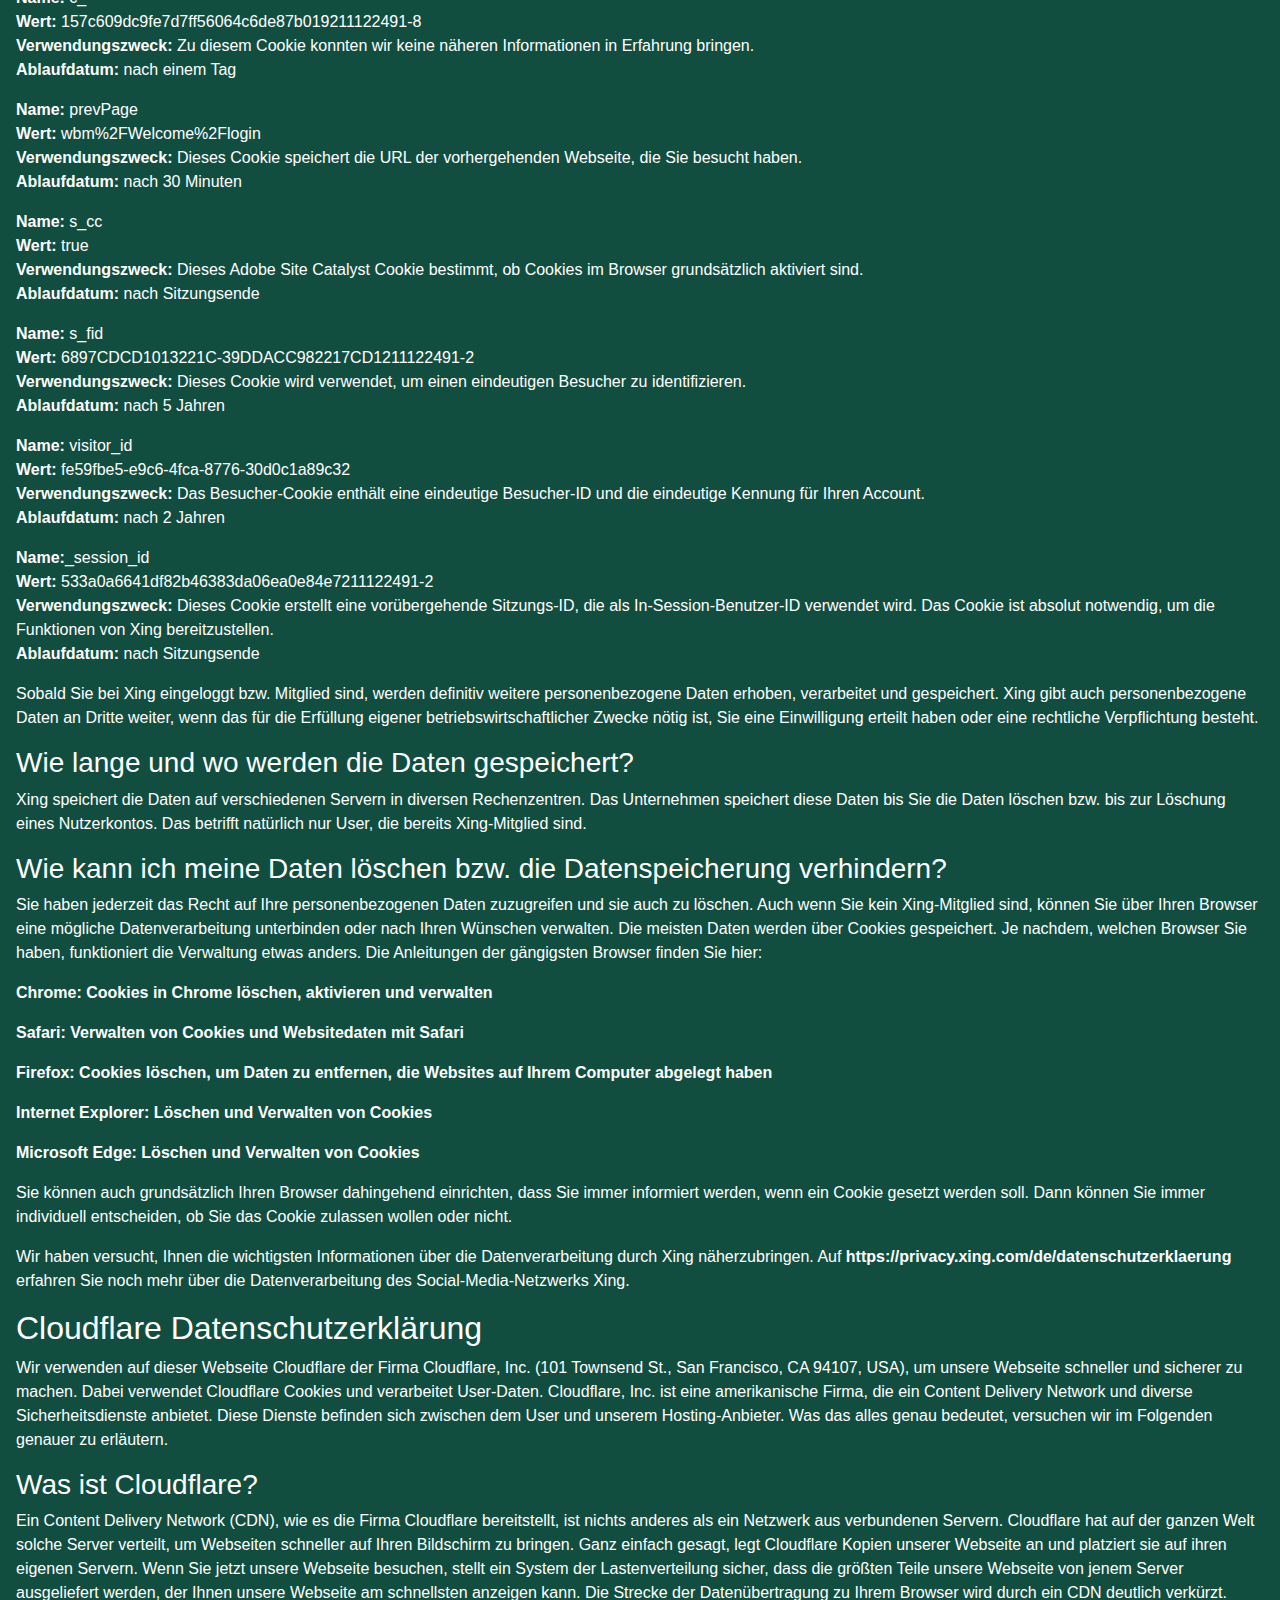
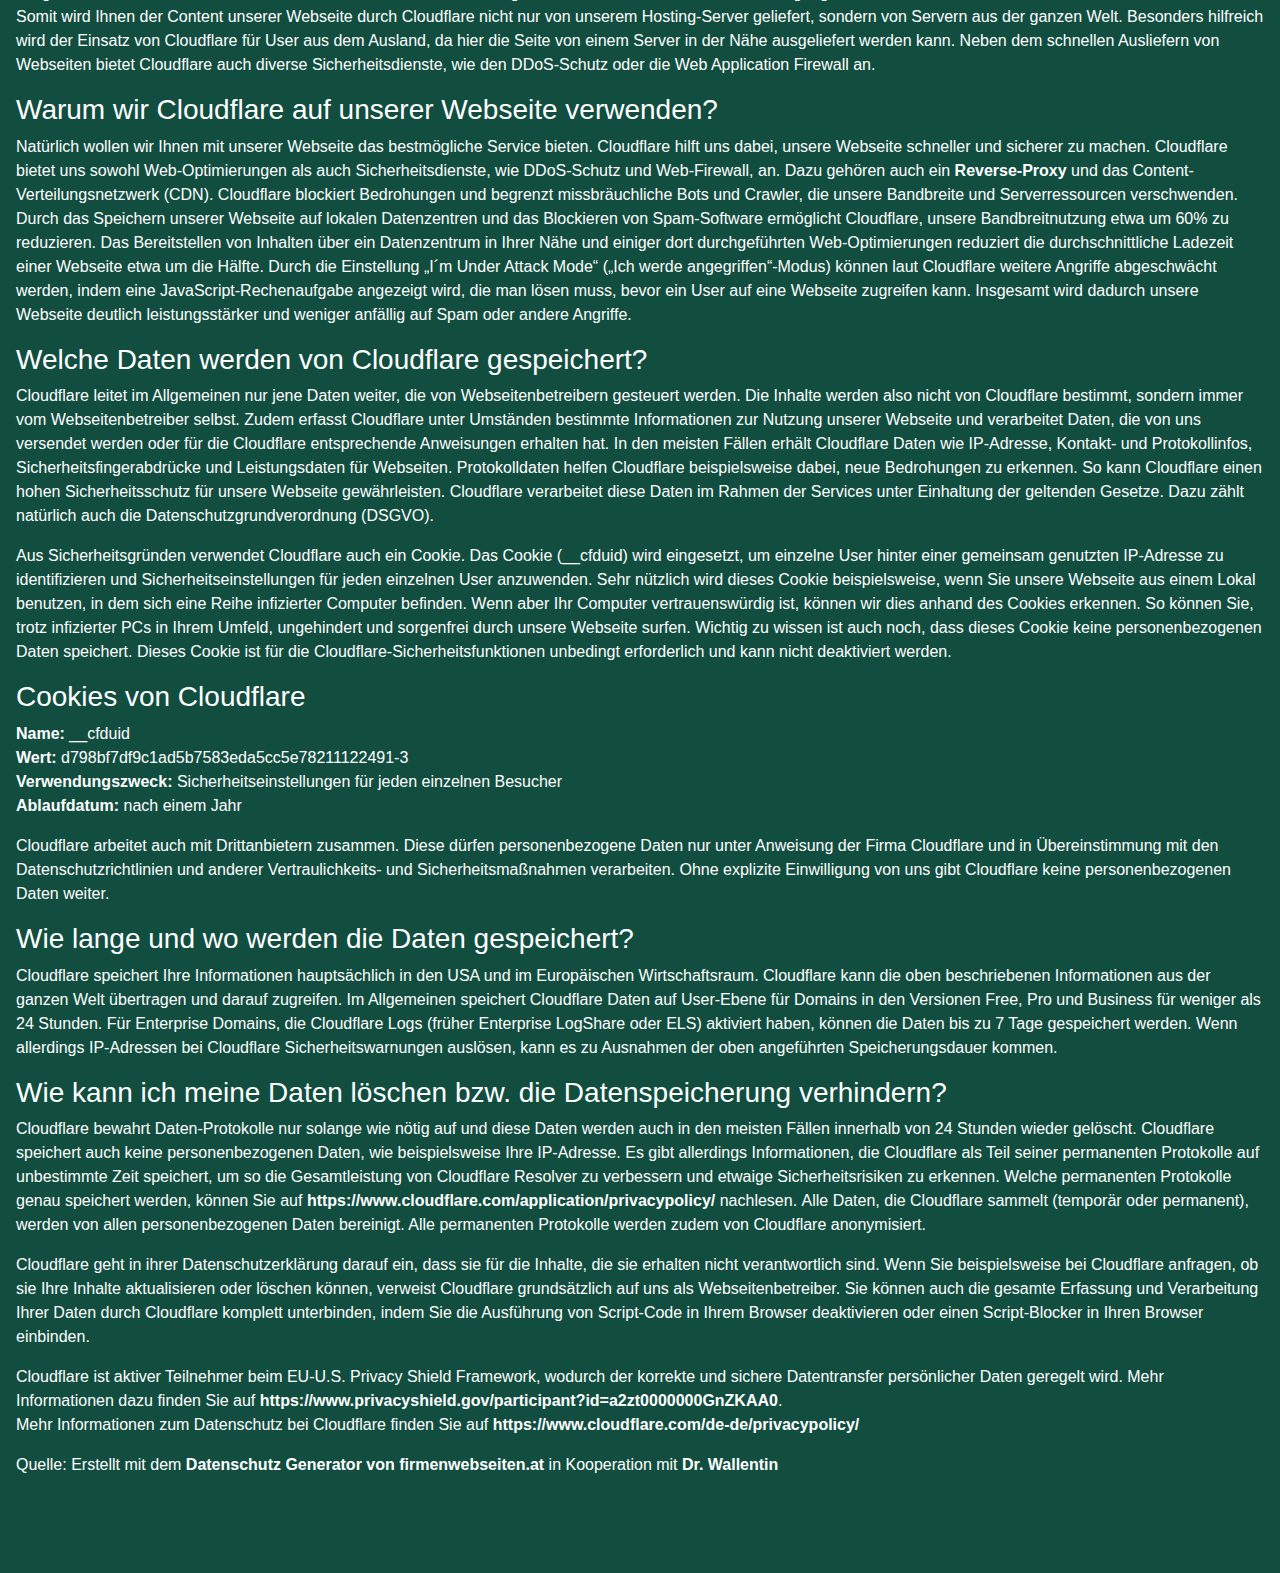
<file: privacy_policy_de.html>
<!DOCTYPE html>
<html>
	<head lang="de">
		<meta charset="UTF-8">
			<meta name="viewport" content="width=device-width, initial-scale=1">
				<title>Thomas Loehlein</title>
				<!--script async src="https://www.googletagmanager.com/gtag/js?id=UA-114861074-1"/>
				<script>
					  window.dataLayer = window.dataLayer || [];
					  function gtag(){dataLayer.push(arguments);}
					  gtag('js', new Date());

					  gtag('config', 'UA-114861074-1');
				</script-->	
				<link rel="stylesheet" href="https://use.fontawesome.com/releases/v5.9.0/css/all.css">
					<link rel="stylesheet" href="https://stackpath.bootstrapcdn.com/bootstrap/4.4.1/css/bootstrap.min.css" integrity="sha384-Vkoo8x4CGsO3+Hhxv8T/Q5PaXtkKtu6ug5TOeNV6gBiFeWPGFN9MuhOf23Q9Ifjh" crossorigin="anonymous">
						<link rel="icon" type="image/png" sizes="32x32" href="favicon-32x32.png">
							<style>
								body {
									height: 100%;
									background-color: #124e40; 
									padding-bottom: 56px;
								}

								.bg-custom-color { 
									background-color: #124e40; 
								}
								
								.link-white a {
									color: white; 
									font-weight: 700!important;
								}
							</style>
						</head>
						<body>
							<div class="d-flex p-1 px-md-4 text-white border-bottom shadow-sm bg-custom-color">
								<ul class="nav mx-auto d-flex justify-content-center align-items-center">
									<li class="nav-item pr-5">			 
										<a class="navbar-brand text-white" href="./">
											<img src="logo_inv_small.png" alt="Logo" title="Logo" /> Thomas L&ouml;hlein - DATENSCHUTZERKL&Auml;RUNG</a>
									</li>
								</ul>
							</div>

							<div class="desc px-3 py-3 pt-md-5 pb-md-4 mx-auto text-white link-white">
								<h1 class="adsimple-211122491">Datenschutzerklärung</h1>
								<h2 class="adsimple-211122491">Datenschutz</h2>
								<p>Wir haben diese Datenschutzerklärung (Fassung 11.04.2020-211122491) verfasst, um Ihnen gemäß der Vorgaben der <a class="adsimple-211122491" href="https://eur-lex.europa.eu/legal-content/DE/ALL/?uri=celex%3A32016R0679&tid=211122491" target="_blank" rel="noopener nofollow" class="external">Datenschutz-Grundverordnung (EU) 2016/679</a> zu erklären, welche Informationen wir sammeln, wie wir Daten verwenden und welche Entscheidungsmöglichkeiten Sie als Besucher dieser Webseite haben.</p>
								<p>Leider liegt es in der Natur der Sache, dass diese Erklärungen sehr technisch klingen, wir haben uns bei der Erstellung jedoch bemüht die wichtigsten Dinge so einfach und klar wie möglich zu beschreiben.</p>
								<h2 class="adsimple-211122491">Automatische Datenspeicherung</h2>
								<p>Wenn Sie heutzutage Webseiten besuchen, werden gewisse Informationen automatisch erstellt und gespeichert, so auch auf dieser Webseite.</p>
								<p>Wenn Sie unsere Webseite so wie jetzt gerade besuchen, speichert unser Webserver (Computer auf dem diese Webseite gespeichert ist) automatisch Daten wie</p>
								<ul class="adsimple-211122491">
									<li class="adsimple-211122491">die Adresse (URL) der aufgerufenen Webseite</li>
									<li class="adsimple-211122491">Browser und Browserversion</li>
									<li class="adsimple-211122491">das verwendete Betriebssystem</li>
									<li class="adsimple-211122491">die Adresse (URL) der zuvor besuchten Seite (Referrer URL)</li>
									<li class="adsimple-211122491">den Hostname und die IP-Adresse des Geräts von welchem aus zugegriffen wird</li>
									<li class="adsimple-211122491">Datum und Uhrzeit</li>
								</ul>
								<p>in Dateien (Webserver-Logfiles).</p>
								<p>In der Regel werden Webserver-Logfiles zwei Wochen gespeichert und danach automatisch gelöscht. Wir geben diese Daten nicht weiter, können jedoch nicht ausschließen, dass diese Daten beim Vorliegen von rechtswidrigem Verhalten eingesehen werden.</p>
								<h2 class="adsimple-211122491">Cookies</h2>
								<p>Unsere Webseite verwendet HTTP-Cookies, um nutzerspezifische Daten zu speichern.<br />
Im Folgenden erklären wir, was Cookies sind und warum Sie genutzt werden, damit Sie die folgende Datenschutzerklärung besser verstehen.</p>
								<h3 class="adsimple-211122491">Was genau sind Cookies?</h3>
								<p>Immer wenn Sie durch das Internet surfen, verwenden Sie einen Browser. Bekannte Browser sind beispielsweise Chrome, Safari, Firefox, Internet Explorer und Microsoft Edge. Die meisten Webseiten speichern kleine Text-Dateien in Ihrem Browser. Diese Dateien nennt man Cookies.</p>
								<p>Eines ist nicht von der Hand zu weisen: Cookies sind echt nützliche Helferlein. Fast alle Webseiten verwenden Cookies. Genauer gesprochen sind es HTTP-Cookies, da es auch noch andere Cookies für andere Anwendungsbereiche gibt. HTTP-Cookies sind kleine Dateien, die von unserer Webseite auf Ihrem Computer gespeichert werden. Diese Cookie-Dateien werden automatisch im Cookie-Ordner, quasi dem „Hirn“ Ihres Browsers, untergebracht. Ein Cookie besteht aus einem Namen und einem Wert. Bei der Definition eines Cookies müssen zusätzlich ein oder mehrere Attribute angegeben werden.</p>
								<p>Cookies speichern gewisse Nutzerdaten von Ihnen, wie beispielsweise Sprache oder persönliche Seiteneinstellungen. Wenn Sie unsere Seite wieder aufrufen, übermittelt Ihr Browser die „userbezogenen“ Informationen an unsere Seite zurück. Dank der Cookies weiß unsere Webseite, wer Sie sind und bietet Ihnen die Einstellung, die Sie gewohnt sind. In einigen Browsern hat jedes Cookie eine eigene Datei, in anderen wie beispielsweise Firefox sind alle Cookies in einer einzigen Datei gespeichert.</p>
								<p>Es gibt sowohl Erstanbieter Cookies als auch Drittanbieter-Cookies. Erstanbieter-Cookies werden direkt von unserer Seite erstellt, Drittanbieter-Cookies werden von Partner-Webseiten (z.B. Google Analytics) erstellt. Jedes Cookie ist individuell zu bewerten, da jedes Cookie andere Daten speichert. Auch die Ablaufzeit eines Cookies variiert von ein paar Minuten bis hin zu ein paar Jahren. Cookies sind keine Software-Programme und enthalten keine Viren, Trojaner oder andere „Schädlinge“. Cookies können auch nicht auf Informationen Ihres PCs zugreifen.</p>
								<p>So können zum Beispiel Cookie-Daten aussehen:</p>
								<p>
									<strong class="adsimple-211122491">Name:</strong> _ga<br />
									<strong class="adsimple-211122491">Wert:</strong> GA1.2.1326744211.152211122491-6<br />
									<strong class="adsimple-211122491">Verwendungszweck:</strong> Unterscheidung der Webseitenbesucher<br />
									<strong class="adsimple-211122491">Ablaufdatum:</strong> nach 2 Jahren</p>
								<p>Diese Mindestgrößen sollte ein Browser unterstützen können:</p>
								<ul class="adsimple-211122491">
									<li class="adsimple-211122491">Mindestens 4096 Bytes pro Cookie</li>
									<li class="adsimple-211122491">Mindestens 50 Cookies pro Domain</li>
									<li class="adsimple-211122491">Mindestens 3000 Cookies insgesamt</li>
								</ul>
								<h3 class="adsimple-211122491">Welche Arten von Cookies gibt es?</h3>
								<p>Die Frage welche Cookies wir im Speziellen verwenden, hängt von den verwendeten Diensten ab und wird in den folgenden Abschnitten der Datenschutzerklärung geklärt. An dieser Stelle möchten wir kurz auf die verschiedenen Arten von HTTP-Cookies eingehen.</p>
								<p>Man kann 4 Arten von Cookies unterscheiden:</p>
								<p>
									<strong class="adsimple-211122491">Unerlässliche Cookies<br />
									</strong>Diese Cookies sind nötig, um grundlegende Funktionen der Webseite sicherzustellen. Zum Beispiel braucht es diese Cookies, wenn ein User ein Produkt in den Warenkorb legt, dann auf anderen Seiten weitersurft und später erst zur Kasse geht. Durch diese Cookies wird der Warenkorb nicht gelöscht, selbst wenn der User sein Browserfenster schließt.</p>
								<p>
									<strong class="adsimple-211122491">Zweckmäßige Cookies<br />
									</strong>Diese Cookies sammeln Infos über das Userverhalten und ob der User etwaige Fehlermeldungen bekommt. Zudem werden mithilfe dieser Cookies auch die Ladezeit und das Verhalten der Webseite bei verschiedenen Browsern gemessen.</p>
								<p>
									<strong class="adsimple-211122491">Zielorientierte Cookies<br />
									</strong>Diese Cookies sorgen für eine bessere Nutzerfreundlichkeit. Beispielsweise werden eingegebene Standorte, Schriftgrößen oder Formulardaten gespeichert.</p>
								<p>
									<strong class="adsimple-211122491">Werbe-Cookies<br />
									</strong>Diese Cookies werden auch Targeting-Cookies genannt. Sie dienen dazu dem User individuell angepasste Werbung zu liefern. Das kann sehr praktisch, aber auch sehr nervig sein.</p>
								<p>Üblicherweise werden Sie beim erstmaligen Besuch einer Webseite gefragt, welche dieser Cookiearten Sie zulassen möchten. Und natürlich wird diese Entscheidung auch in einem Cookie gespeichert.</p>
								<h3 class="adsimple-211122491">Wie kann ich Cookies löschen?</h3>
								<p>Wie und ob Sie Cookies verwenden wollen, entscheiden Sie selbst. Unabhängig von welchem Service oder welcher Webseite die Cookies stammen, haben Sie immer die Möglichkeit Cookies zu löschen, zu deaktivieren oder nur teilweise zuzulassen. Zum Beispiel können Sie Cookies von Drittanbietern blockieren, aber alle anderen Cookies zulassen.</p>
								<p>Wenn Sie feststellen möchten, welche Cookies in Ihrem Browser gespeichert wurden, wenn Sie Cookie-Einstellungen ändern oder löschen wollen, können Sie dies in Ihren Browser-Einstellungen finden:</p>
								<p>
									<a class="adsimple-211122491" href="https://support.google.com/chrome/answer/95647?tid=211122491" target="_blank" rel="noopener nofollow" class="external">Chrome: Cookies in Chrome löschen, aktivieren und verwalten</a>
								</p>
								<p>
									<a class="adsimple-211122491" href="https://support.apple.com/de-at/guide/safari/sfri11471/mac?tid=211122491" target="_blank" rel="noopener nofollow" class="external">Safari: Verwalten von Cookies und Websitedaten mit Safari</a>
								</p>
								<p>
									<a class="adsimple-211122491" href="https://support.mozilla.org/de/kb/cookies-und-website-daten-in-firefox-loschen?tid=211122491" target="_blank" rel="noopener nofollow" class="external">Firefox: Cookies löschen, um Daten zu entfernen, die Websites auf Ihrem Computer abgelegt haben</a>
								</p>
								<p>
									<a class="adsimple-211122491" href="https://support.microsoft.com/de-at/help/17442/windows-internet-explorer-delete-manage-cookies?tid=211122491" target="_blank" rel="noopener nofollow" class="external">Internet Explorer: Löschen und Verwalten von Cookies</a>
								</p>
								<p>
									<a class="adsimple-211122491" href="https://support.microsoft.com/de-at/help/4027947/windows-delete-cookies?tid=211122491" target="_blank" rel="noopener nofollow" class="external">Microsoft Edge: Löschen und Verwalten von Cookies</a>
								</p>
								<p>Falls Sie grundsätzlich keine Cookies haben wollen, können Sie Ihren Browser so einrichten, dass er Sie immer informiert, wenn ein Cookie gesetzt werden soll. So können Sie bei jedem einzelnen Cookie entscheiden, ob Sie das Cookie erlauben oder nicht. Die Vorgangsweise ist je nach Browser verschieden. Am besten Sie suchen die Anleitung in Google mit dem Suchbegriff “Cookies löschen Chrome” oder „Cookies deaktivieren Chrome“ im Falle eines Chrome Browsers.</p>
								<h3 class="adsimple-211122491">Wie sieht es mit meinem Datenschutz aus?</h3>
								<p>Seit 2009 gibt es die sogenannten „Cookie-Richtlinien“. Darin ist festgehalten, dass das Speichern von Cookies eine Einwilligung des von Ihnen verlangt. Innerhalb der EU-Länder gibt es allerdings noch sehr unterschiedliche Reaktionen auf diese Richtlinien. In Österreich erfolgte aber die Umsetzung dieser Richtlinie in § 96 Abs. 3 des Telekommunikationsgesetzes (TKG).</p>
								<p>Wenn Sie mehr über Cookies wissen möchten und vor technischen Dokumentationen nicht zurückscheuen, empfehlen wir <a class="adsimple-211122491" href="https://tools.ietf.org/html/rfc6265" target="_blank" rel="nofollow noopener" class="external">https://tools.ietf.org/html/rfc6265</a>, dem Request for Comments der Internet Engineering Task Force (IETF) namens „HTTP State Management Mechanism“.</p>
								<h2 class="adsimple-211122491">Speicherung persönlicher Daten</h2>
								<p>Persönliche Daten, die Sie uns auf dieser Website elektronisch übermitteln, wie zum Beispiel Name, E-Mail-Adresse, Adresse oder andere persönlichen Angaben im Rahmen der Übermittlung eines Formulars oder Kommentaren im Blog, werden von uns gemeinsam mit dem Zeitpunkt und der IP-Adresse nur zum jeweils angegebenen Zweck verwendet, sicher verwahrt und nicht an Dritte weitergegeben.</p>
								<p>Wir nutzen Ihre persönlichen Daten somit nur für die Kommunikation mit jenen Besuchern, die Kontakt ausdrücklich wünschen und für die Abwicklung der auf dieser Webseite angebotenen Dienstleistungen und Produkte. Wir geben Ihre persönlichen Daten ohne Zustimmung nicht weiter, können jedoch nicht ausschließen, dass diese Daten beim Vorliegen von rechtswidrigem Verhalten eingesehen werden.</p>
								<p>Wenn Sie uns persönliche Daten per E-Mail schicken – somit abseits dieser Webseite – können wir keine sichere Übertragung und den Schutz Ihrer Daten garantieren. Wir empfehlen Ihnen, vertrauliche Daten niemals unverschlüsselt per E-Mail zu übermitteln.</p>
								<h2 class="adsimple-211122491">Rechte laut Datenschutzgrundverordnung</h2>
								<p>Ihnen stehen laut den Bestimmungen der DSGVO und des österreichischen <a class="adsimple-211122491" href="https://www.ris.bka.gv.at/GeltendeFassung.wxe?Abfrage=Bundesnormen&Gesetzesnummer=10001597&tid=211122491" target="_blank" rel="noopener nofollow" class="external">Datenschutzgesetzes (DSG)</a> grundsätzlich die folgende Rechte zu:</p>
								<ul class="adsimple-211122491">
									<li class="adsimple-211122491">Recht auf Berichtigung (Artikel 16 DSGVO)</li>
									<li class="adsimple-211122491">Recht auf Löschung („Recht auf Vergessenwerden“) (Artikel 17 DSGVO)</li>
									<li class="adsimple-211122491">Recht auf Einschränkung der Verarbeitung (Artikel 18 DSGVO)</li>
									<li class="adsimple-211122491">Recht auf Benachrichtigung – Mitteilungspflicht im Zusammenhang mit der Berichtigung oder Löschung personenbezogener Daten oder der Einschränkung der Verarbeitung (Artikel 19 DSGVO)</li>
									<li class="adsimple-211122491">Recht auf Datenübertragbarkeit (Artikel 20 DSGVO)</li>
									<li class="adsimple-211122491">Widerspruchsrecht (Artikel 21 DSGVO)</li>
									<li class="adsimple-211122491">Recht, nicht einer ausschließlich auf einer automatisierten Verarbeitung — einschließlich Profiling — beruhenden Entscheidung unterworfen zu werden (Artikel 22 DSGVO)</li>
								</ul>
								<p>Wenn Sie glauben, dass die Verarbeitung Ihrer Daten gegen das Datenschutzrecht verstößt oder Ihre datenschutzrechtlichen Ansprüche sonst in einer Weise verletzt worden sind, können Sie sich bei der Aufsichtsbehörde beschweren, welche in Österreich die Datenschutzbehörde ist, deren Webseite Sie unter <a class="adsimple-211122491" href="https://www.dsb.gv.at/?tid=211122491" class="external" rel="nofollow">https://www.dsb.gv.at/</a> finden.</p>
								<h2 class="adsimple-211122491">Auswertung des Besucherverhaltens</h2>
								<p>In der folgenden Datenschutzerklärung informieren wir Sie darüber, ob und wie wir Daten Ihres Besuchs dieser Website auswerten. Die Auswertung der gesammelten Daten erfolgt in der Regel anonym und wir können von Ihrem Verhalten auf dieser Website nicht auf Ihre Person schließen.</p>
								<p>Mehr über Möglichkeiten dieser Auswertung der Besuchsdaten zu widersprechen erfahren Sie in der folgenden Datenschutzerklärung.</p>
								<h2 class="adsimple-211122491">TLS-Verschlüsselung mit https</h2>
								<p>Wir verwenden https um Daten abhörsicher im Internet zu übertragen (Datenschutz durch Technikgestaltung <a class="adsimple-211122491" href="https://eur-lex.europa.eu/legal-content/DE/TXT/HTML/?uri=CELEX:32016R0679&from=DE&tid=211122491" target="_blank" rel="noopener nofollow" class="external">Artikel 25 Absatz 1 DSGVO</a>). Durch den Einsatz von TLS (Transport Layer Security), einem Verschlüsselungsprotokoll zur sicheren Datenübertragung im Internet können wir den Schutz vertraulicher Daten sicherstellen. Sie erkennen die Benutzung dieser Absicherung der Datenübertragung am kleinen Schlosssymbol links oben im Browser und der Verwendung des Schemas https (anstatt http) als Teil unserer Internetadresse.</p>
								<h2 class="adsimple-211122491">Google Analytics Datenschutzerklärung</h2>
								<p>Wir verwenden auf unserer Website das Analyse-Tracking Tool Google Analytics (GA) des amerikanischen Unternehmens Google Inc. Für den europäischen Raum ist das Unternehmen Google Ireland Limited (Gordon House, Barrow Street Dublin 4, Irland) für alle Google-Dienste verantwortlich. Google Analytics sammelt Daten über Ihre Handlungen auf unserer Website. Wenn Sie beispielsweise einen Link anklicken, wird diese Aktion in einem Cookie gespeichert und an Google Analytics versandt. Mithilfe der Berichte, die wir von Google Analytics erhalten, können wir unsere Website und unser Service besser an Ihre Wünsche anpassen. Im Folgenden gehen wir näher auf das Tracking Tool ein und informieren Sie vor allem darüber, welche Daten gespeichert werden und wie Sie das verhindern können.</p>
								<h3 class="adsimple-211122491">Was ist Google Analytics?</h3>
								<p>Google Analytics ist ein Trackingtool, das der Datenverkehrsanalyse unserer Website dient. Damit Google Analytics funktioniert, wird ein Tracking-Code in den Code unserer Website eingebaut. Wenn Sie unsere Website besuchen, zeichnet dieser Code verschiedene Handlungen auf, die Sie auf unserer Website ausführen. Sobald Sie unsere Website verlassen, werden diese Daten an die Google-Analytics-Server gesendet und dort gespeichert.</p>
								<p>Google verarbeitet die Daten und wir bekommen Berichte über Ihr Userverhalten. Dabei kann es sich unter anderem um folgende Berichte handeln:</p>
								<ul class="adsimple-211122491">
									<li class="adsimple-211122491">Zielgruppenberichte: Über Zielgruppenberichte lernen wir unsere User besser kennen und wissen genauer, wer sich für unser Service interessiert.</li>
									<li class="adsimple-211122491">Anzeigeberichte: Durch Anzeigeberichte können wir unsere Onlinewerbung leichter analysieren und verbessern.</li>
									<li class="adsimple-211122491">Akquisitionsberichte: Akquisitionsberichte geben uns hilfreiche Informationen darüber, wie wir mehr Menschen für unser Service begeistern können.</li>
									<li class="adsimple-211122491">Verhaltensberichte: Hier erfahren wir, wie Sie mit unserer Website interagieren. Wir können nachvollziehen welchen Weg Sie auf unserer Seite zurücklegen und welche Links Sie anklicken.</li>
									<li class="adsimple-211122491">Conversionsberichte: Conversion nennt man einen Vorgang, bei dem Sie aufgrund einer Marketing-Botschaft eine gewünschte Handlung ausführen. Zum Beispiel, wenn Sie von einem reinen Websitebesucher zu einem Käufer oder Newsletter-Abonnent werden. Mithilfe dieser Berichte erfahren wir mehr darüber, wie unsere Marketing-Maßnahmen bei Ihnen ankommen. So wollen wir unsere Conversionrate steigern.</li>
									<li class="adsimple-211122491">Echtzeitberichte: Hier erfahren wir immer sofort, was gerade auf unserer Website passiert. Zum Beispiel sehen wir wie viele User gerade diesen Text lesen.</li>
								</ul>
								<h3 class="adsimple-211122491">Warum verwenden wir Google Analytics auf unserer Webseite?</h3>
								<p>Unser Ziel mit dieser Website ist klar: Wir wollen Ihnen das bestmögliche Service bieten. Die Statistiken und Daten von Google Analytics helfen uns dieses Ziel zu erreichen.</p>
								<p>Die statistisch ausgewerteten Daten zeigen uns ein klares Bild von den Stärken und Schwächen unserer Website. Einerseits können wir unsere Seite so optimieren, dass sie von interessierten Menschen auf Google leichter gefunden wird. Andererseits helfen uns die Daten, Sie als Besucher besser zu verstehen. Wir wissen somit sehr genau, was wir an unserer Website verbessern müssen, um Ihnen das bestmögliche Service zu bieten. Die Daten dienen uns auch, unsere Werbe- und Marketing-Maßnahmen individueller und kostengünstiger durchzuführen. Schließlich macht es nur Sinn, unsere Produkte und Dienstleistungen Menschen zu zeigen, die sich dafür interessieren.</p>
								<h3 class="adsimple-211122491">Welche Daten werden von Google Analytics gespeichert?</h3>
								<p>Google Analytics erstellt mithilfe eines Tracking-Codes eine zufällige, eindeutige ID, die mit Ihrem Browser-Cookie verbunden ist. So erkennt Sie Google Analytics als neuen User. Wenn Sie das nächste Mal unsere Seite besuchen, werden Sie als „wiederkehrender“ User erkannt. Alle gesammelten Daten werden gemeinsam mit dieser User-ID gespeichert. So ist es überhaupt erst möglich pseudonyme Userprofile auszuwerten.</p>
								<p>Durch Kennzeichnungen wie Cookies und App-Instanz-IDs werden Ihre Interaktionen auf unserer Website gemessen. Interaktionen sind alle Arten von Handlungen, die Sie auf unserer Website ausführen. Wenn Sie auch andere Google-Systeme (wie z.B. ein Google-Konto) nützen, können über Google Analytics generierte Daten mit Drittanbieter-Cookies verknüpft werden. Google gibt keine Google Analytics-Daten weiter, außer wir als Websitebetreiber genehmigen das. Zu Ausnahmen kann es kommen, wenn es gesetzlich erforderlich ist.</p>
								<p>Folgende Cookies werden von Google Analytics verwendet:</p>
								<p>
									<strong class="adsimple-211122491">Name:</strong> _ga<br />
									<strong class="adsimple-211122491">Wert:</strong>2.1326744211.152211122491-5<br />
									<strong class="adsimple-211122491">Verwendungszweck:</strong> Standardmäßig verwendet analytics.js das Cookie _ga, um die User-ID zu speichern. Grundsätzlich dient es zur Unterscheidung der Webseitenbesucher.<br />
									<strong class="adsimple-211122491">Ablaufdatum:</strong> nach 2 Jahren</p>
								<p>
									<strong class="adsimple-211122491">Name:</strong> _gid<br />
									<strong class="adsimple-211122491">Wert:</strong>2.1687193234.152211122491-1<br />
									<strong class="adsimple-211122491">Verwendungszweck:</strong> Das Cookie dient auch zur Unterscheidung der Webseitenbesucher<br />
									<strong class="adsimple-211122491">Ablaufdatum:</strong> nach 24 Stunden</p>
								<p>
									<strong class="adsimple-211122491">Name:</strong> _gat_gtag_UA_<property-id>
										<br />
										<strong class="adsimple-211122491">Wert:</strong> 1<br />
										<strong class="adsimple-211122491">Verwendungszweck:</strong> Wird zum Senken der Anforderungsrate verwendet. Wenn Google Analytics über den Google Tag Manager bereitgestellt wird, erhält dieser Cookie den Namen _dc_gtm_ <property-id>.<br />
											<strong class="adsimple-211122491">Ablaufdatum: </strong>nach 1 Minute</p>
										<p>
											<strong class="adsimple-211122491">Name:</strong> AMP_TOKEN<br />
											<strong class="adsimple-211122491">Wert:</strong> keine Angaben<br />
											<strong class="adsimple-211122491">Verwendungszweck:</strong> Das Cookie hat einen Token, mit dem eine User ID vom AMP-Client-ID-Dienst abgerufen werden kann. Andere mögliche Werte weisen auf eine Abmeldung, eine Anfrage oder einen Fehler hin.<br />
											<strong class="adsimple-211122491">Ablaufdatum:</strong> nach 30 Sekunden bis zu einem Jahr</p>
										<p>
											<strong class="adsimple-211122491">Name:</strong> __utma<br />
											<strong class="adsimple-211122491">Wert:</strong>1564498958.1564498958.1564498958.1<br />
											<strong class="adsimple-211122491">Verwendungszweck:</strong> Mit diesem Cookie kann man Ihr Verhalten auf der Website verfolgen und die Leistung messen. Das Cookie wird jedes Mal aktualisiert, wenn Informationen an Google Analytics gesendet werden.<br />
											<strong class="adsimple-211122491">Ablaufdatum:</strong> nach 2 Jahren</p>
										<p>
											<strong class="adsimple-211122491">Name:</strong> __utmt<br />
											<strong class="adsimple-211122491">Wert:</strong> 1<br />
											<strong class="adsimple-211122491">Verwendungszweck:</strong> Das Cookie wird wie _gat_gtag_UA_<property-id> zum Drosseln der Anforderungsrate verwendet.<br />
												<strong class="adsimple-211122491">Ablaufdatum:</strong> nach 10 Minuten</p>
											<p>
												<strong class="adsimple-211122491">Name:</strong> __utmb<br />
												<strong class="adsimple-211122491">Wert:</strong>3.10.1564498958<br />
												<strong class="adsimple-211122491">Verwendungszweck:</strong> Dieses Cookie wird verwendet, um neue Sitzungen zu bestimmen. Es wird jedes Mal aktualisiert, wenn neue Daten bzw. Infos an Google Analytics gesendet werden.<br />
												<strong class="adsimple-211122491">Ablaufdatum:</strong> nach 30 Minuten</p>
											<p>
												<strong class="adsimple-211122491">Name:</strong> __utmc<br />
												<strong class="adsimple-211122491">Wert:</strong> 167421564<br />
												<strong class="adsimple-211122491">Verwendungszweck:</strong> Dieses Cookie wird verwendet, um neue Sitzungen für wiederkehrende Besucher festzulegen. Dabei handelt es sich um ein Session-Cookie und wird nur solange gespeichert, bis Sie den Browser wieder schließen.<br />
												<strong class="adsimple-211122491">Ablaufdatum:</strong> Nach Schließung des Browsers</p>
											<p>
												<strong class="adsimple-211122491">Name:</strong> __utmz<br />
												<strong class="adsimple-211122491">Wert:</strong> m|utmccn=(referral)|utmcmd=referral|utmcct=/<br />
												<strong class="adsimple-211122491">Verwendungszweck:</strong> Das Cookie wird verwendet, um die Quelle des Besucheraufkommens auf unserer Website zu identifizieren. Das heißt, das Cookie speichert, von wo Sie auf unsere Website gekommen sind. Das kann eine andere Seite bzw. eine Werbeschaltung gewesen sein.<br />
												<strong class="adsimple-211122491">Ablaufdatum:</strong> nach 6 Monaten</p>
											<p>
												<strong class="adsimple-211122491">Name:</strong> __utmv<br />
												<strong class="adsimple-211122491">Wert:</strong> keine Angabe<br />
												<strong class="adsimple-211122491">Verwendungszweck:</strong> Das Cookie wird verwendet, um benutzerdefinierte Userdaten zu speichern. Es wird immer aktualisiert, wenn Informationen an Google Analytics gesendet werden.<br />
												<strong class="adsimple-211122491">Ablaufdatum:</strong> nach 2 Jahren</p>
											<p>
												<strong class="adsimple-211122491">Anmerkung:</strong> Diese Aufzählung kann keinen Anspruch auf Vollständigkeit erheben, da Google die Wahl ihrer Cookies immer wieder auch verändert.</p>
											<p>Hier zeigen wir Ihnen einen Überblick über die wichtigsten Daten, die mit Google Analytics erhoben werden:</p>
											<p>
												<strong class="adsimple-211122491">Heatmaps:</strong> Google legt sogenannte Heatmaps an. Über Heatmaps sieht man genau jene Bereiche, die Sie anklicken. So bekommen wir Informationen, wo Sie auf unserer Seite „unterwegs“ sind.</p>
											<p>
												<strong class="adsimple-211122491">Sitzungsdauer:</strong> Als Sitzungsdauer bezeichnet Google die Zeit, die Sie auf unserer Seite verbringen, ohne die Seite zu verlassen. Wenn Sie 20 Minuten inaktiv waren, endet die Sitzung automatisch.</p>
											<p>
												<strong class="adsimple-211122491">Absprungrate</strong> (engl. Bouncerate): Von einem Absprung ist die Rede, wenn Sie auf unserer Website nur eine Seite ansehen und dann unsere Website wieder verlassen.</p>
											<p>
												<strong class="adsimple-211122491">Kontoerstellung:</strong> Wenn Sie auf unserer Website ein Konto erstellen bzw. eine Bestellung machen, erhebt Google Analytics diese Daten.</p>
											<p>
												<strong class="adsimple-211122491">IP-Adresse:</strong> Die IP-Adresse wird nur in gekürzter Form dargestellt, damit keine eindeutige Zuordnung möglich ist.</p>
											<p>
												<strong class="adsimple-211122491">Standort:</strong> Über die IP-Adresse kann das Land und Ihr ungefährer Standort bestimmt werden. Diesen Vorgang bezeichnet man auch als IP- Standortbestimmung.</p>
											<p>
												<strong class="adsimple-211122491">Technische Informationen:</strong> Zu den technischen Informationen zählen unter anderem Ihr Browsertyp, Ihr Internetanbieter oder Ihre Bildschirmauflösung.</p>
											<p>
												<strong class="adsimple-211122491">Herkunftsquelle:</strong> Google Analytics beziehungsweise uns interessiert natürlich auch über welche Website oder welche Werbung Sie auf unsere Seite gekommen sind.</p>
											<p>Weitere Daten sind Kontaktdaten, etwaige Bewertungen, das Abspielen von Medien (z.B., wenn Sie ein Video über unsere Seite abspielen), das Teilen von Inhalten über Social Media oder das Hinzufügen zu Ihren Favoriten. Die Aufzählung hat keinen Vollständigkeitsanspruch und dient nur zu einer allgemeinen Orientierung der Datenspeicherung durch Google Analytics.</p>
											<h3 class="adsimple-211122491">Wie lange und wo werden die Daten gespeichert?</h3>
											<p>Google hat Ihre Server auf der ganzen Welt verteilt. Die meisten Server befinden sich in Amerika und folglich werden Ihr Daten meist auf amerikanischen Servern gespeichert. Hier können Sie genau nachlesen wo sich die Google-Rechenzentren befinden: <a class="adsimple-211122491" href="https://www.google.com/about/datacenters/inside/locations/?hl=de" target="_blank" rel="noopener noreferrer nofollow" class="external">https://www.google.com/about/datacenters/inside/locations/?hl=de</a>
											</p>
											<p>Ihre Daten werden auf verschiedenen physischen Datenträgern verteilt. Das hat den Vorteil, dass die Daten schneller abrufbar sind und vor Manipulation besser geschützt sind. In jedem Google-Rechenzentrum gibt es entsprechende Notfallprogramme für Ihre Daten. Wenn beispielsweise die Hardware bei Google ausfällt oder Naturkatastrophen Server lahmlegen, bleibt das Risiko einer Dienstunterbrechung bei Google dennoch gering.</p>
											<p>Standardisiert ist bei Google Analytics eine Aufbewahrungsdauer Ihrer Userdaten von 26 Monaten eingestellt. Dann werden Ihre Userdaten gelöscht. Allerdings haben wir die Möglichkeit, die Aufbewahrungsdauer von Nutzdaten selbst zu wählen. Dafür stehen uns fünf Varianten zur Verfügung:</p>
											<ul class="adsimple-211122491">
												<li class="adsimple-211122491">Löschung nach 14 Monaten</li>
												<li class="adsimple-211122491">Löschung nach 26 Monaten</li>
												<li class="adsimple-211122491">Löschung nach 38 Monaten</li>
												<li class="adsimple-211122491">Löschung nach 50 Monaten</li>
												<li class="adsimple-211122491">Keine automatische Löschung</li>
											</ul>
											<p>Wenn der festgelegte Zeitraum abgelaufen ist, werden einmal im Monat die Daten gelöscht. Diese Aufbewahrungsdauer gilt für Ihre Daten, die mit Cookies, Usererkennung und Werbe-IDs (z.B. Cookies der DoubleClick-Domain) verknüpft sind. Berichtergebnisse basieren auf aggregierten Daten und werden unabhängig von Nutzerdaten gespeichert. Aggregierte Daten sind eine Zusammenschmelzung von Einzeldaten zu einer größeren Einheit.</p>
											<h3 class="adsimple-211122491">Wie kann ich meine Daten löschen bzw. die Datenspeicherung verhindern?</h3>
											<p>Nach dem Datenschutzrecht der Europäischen Union haben Sie das Recht, Auskunft über Ihre Daten zu erhalten, sie zu aktualisieren, zu löschen oder einzuschränken. Mithilfe des Browser-Add-ons zur Deaktivierung von Google Analytics-JavaScript (ga.js, analytics.js, dc.js) verhindern Sie, dass Google Analytics Ihre Daten verwendet. Das Browser-Add-on können Sie unter <a class="adsimple-211122491" href="https://tools.google.com/dlpage/gaoptout?hl=de" target="_blank" rel="noopener noreferrer nofollow" class="external">https://tools.google.com/dlpage/gaoptout?hl=de</a> runterladen und installieren. Beachten Sie bitte, dass durch dieses Add-on nur die Datenerhebung durch Google Analytics deaktiviert wird.</p>
											<p>Falls Sie grundsätzlich Cookies (unabhängig von Google Analytics) deaktivieren, löschen oder verwalten wollen, gibt es für jeden Browser eine eigene Anleitung:</p>
											<p>
												<a class="adsimple-211122491" href="https://support.google.com/chrome/answer/95647?tid=211122491" target="_blank" rel="noopener noreferrer nofollow" class="external">Chrome: Cookies in Chrome löschen, aktivieren und verwalten</a>
											</p>
											<p>
												<a class="adsimple-211122491" href="https://support.apple.com/de-at/guide/safari/sfri11471/mac?tid=211122491" target="_blank" rel="noopener noreferrer nofollow" class="external">Safari: Verwalten von Cookies und Websitedaten mit Safari</a>
											</p>
											<p>
												<a class="adsimple-211122491" href="https://support.mozilla.org/de/kb/cookies-und-website-daten-in-firefox-loschen?tid=211122491" target="_blank" rel="noopener noreferrer nofollow" class="external">Firefox: Cookies löschen, um Daten zu entfernen, die Websites auf Ihrem Computer abgelegt haben</a>
											</p>
											<p>
												<a class="adsimple-211122491" href="https://support.microsoft.com/de-at/help/17442/windows-internet-explorer-delete-manage-cookies?tid=211122491" target="_blank" rel="noopener noreferrer nofollow" class="external">Internet Explorer: Löschen und Verwalten von Cookies</a>
											</p>
											<p>
												<a class="adsimple-211122491" href="https://support.microsoft.com/de-at/help/4027947/windows-delete-cookies?tid=211122491" target="_blank" rel="noopener noreferrer nofollow" class="external">Microsoft Edge: Löschen und Verwalten von Cookies</a>
											</p>
											<p>Google Analytics ist aktiver Teilnehmer beim EU-U.S. Privacy Shield Framework, wodurch der korrekte und sichere Datentransfer persönlicher Daten geregelt wird. Mehr Informationen dazu finden Sie auf <a class="adsimple-211122491" href="https://www.privacyshield.gov/participant?id=a2zt000000001L5AAI" target="_blank" rel="follow noopener noreferrer" class="external">https://www.privacyshield.gov/participant?id=a2zt000000001L5AAI&tid=211122491</a>. Wir hoffen wir konnten Ihnen die wichtigsten Informationen rund um die Datenverarbeitung von Google Analytics näherbringen. Wenn Sie mehr über den Tracking-Dienst erfahren wollen, empfehlen wir diese beiden Links: <a class="adsimple-211122491" href="http://www.google.com/analytics/terms/de.html" target="_blank" rel="noopener noreferrer nofollow" class="external">http://www.google.com/analytics/terms/de.html</a> und <a class="adsimple-211122491" href="https://support.google.com/analytics/answer/6004245?hl=de" target="_blank" rel="noopener noreferrer nofollow" class="external">https://support.google.com/analytics/answer/6004245?hl=de</a>.</p>
											<h2 class="adsimple-211122491">LinkedIn Datenschutzerklärung</h2>
											<p>Wir nutzen auf unserer Webseite Social-Plug-ins des Social-Media-Netzwerks LinkedIn, der Firma LinkedIn Corporation, 2029 Stierlin Court, Mountain View, CA 94043, USA. Bei den Social-Plug-ins kann es sich um Feeds, das Teilen von Inhalten oder um die Verlinkung zu unserer LinkedIn-Seite handeln. Die Social-Plug-ins sind eindeutig mit dem bekannten LinkedIn-Logo gekennzeichnet und erlauben beispielsweise interessante Inhalte direkt über unsere Webseite zu teilen. Für den Europäischen Wirtschaftsraum und die Schweiz ist die Firma LinkedIn Ireland Unlimited Company Wilton Place in Dublin für die Datenverarbeitung verantwortlich.</p>
											<p>Durch die Einbettung solcher Plug-ins können Daten an LinkedIn versandt, gespeichert und dort verarbeitet werden. In dieser Datenschutzerklärung wollen wir Sie informieren, um welche Daten es sich handelt, wie das Netzwerk diese Daten verwendet und wie Sie die Datenspeicherung verwalten bzw. unterbinden können.</p>
											<h3 class="adsimple-211122491">Was ist LinkedIn?</h3>
											<p>LinkedIn ist das größte soziale Netzwerk für Geschäftskontakte. Anders als beispielsweise bei Facebook konzentriert sich das Unternehmen ausschließlich auf den Aufbau geschäftlicher Kontakte. Unternehmen können auf der Plattform Dienstleistungen und Produkte vorstellen und Geschäftsbeziehungen knüpfen. Viele Menschen verwenden LinkedIn auch für die Jobsuche oder um selbst geeignete Mitarbeiter oder Mitarbeiterinnen für die eigene Firma zu finden. Allein in Deutschland zählt das Netzwerk über 11 Millionen Mitglieder. In Österreich sind es etwa 1,3 Millionen.</p>
											<h3 class="adsimple-211122491">Warum verwenden wir LinkedIn auf unserer Webseite?</h3>
											<p>Wir wissen wie beschäftigt Sie sind. Da kann man nicht alle Social-Media-Kanäle einzeln verfolgen. Auch wenn es sich, wie in unserem Fall, lohnen würde. Denn immer wieder posten wir interessante News oder Berichte, die es wert sind, verbreitet zu werden. Darum haben wir auf unserer Webseite die Möglichkeit geschaffen, interessante Inhalte direkt auf LinkedIn zu teilen bzw. direkt auf unsere LinkedIn-Seite zu verweisen. Wir betrachten eingebaute Social-Plug-ins als erweiterten Service auf unserer Webseite. Die Daten, die LinkedIn sammelt, helfen uns zudem mögliche Werbemaßnahmen nur Menschen zu zeigen, die sich für unser Angebot interessieren.</p>
											<h3 class="adsimple-211122491">Welche Daten werden von LinkedIn gespeichert?</h3>
											<p>Nur durch die bloße Einbindung der Social-Plug-ins speichert LinkedIn keine persönlichen Daten. LinkedIn nennt diese Daten, die durch Plug-ins generiert werden, passive Impressionen. Wenn Sie aber auf ein Social-Plug-in klicken, um beispielsweise unsere Inhalte zu teilen, speichert die Plattform personenbezogene Daten als sogenannte „aktive Impressionen“. Und zwar unabhängig, ob Sie ein LinkedIn-Konto haben oder nicht. Falls Sie angemeldet sind, werden die erhobenen Daten Ihrem Konto zugeordnet.</p>
											<p>Ihr Browser stellt eine direkte Verbindung zu den Servern von LinkedIn her, wenn Sie mit unseren Plug-ins interagieren. So protokolliert das Unternehmen verschiedene Nutzungsdaten. Neben Ihrer IP-Adresse können das beispielsweise Anmeldungsdaten, Gerätinformationen oder Infos über Ihren Internet- bzw. Mobilfunkanbieter sein. Wenn Sie LinkedIn-Dienste über Ihr Smartphone aufrufen, kann auch Ihr Standort (nachdem Sie das erlaubt haben) ermittelt werden. LinkedIn kann diese Daten in „gehashter“ Form auch an dritte Werbetreibende weitergeben. Hashing meint, ein Datensatz wird in eine Zeichenkette verwandelt. Dadurch kann man die Daten so verschlüsseln, dass Personen nicht mehr identifiziert werden können.</p>
											<p>Die meisten Daten zu Ihrem Userverhalten werden in Cookies gespeichert. Das sind kleine Text-Dateien, die meist in Ihrem Browser gesetzt werden. Weiters kann LinkedIn aber auch Web Beacons, Pixel-Tags, Anzeige-Tags und andere Geräteerkennungen benutzen.</p>
											<p>Diverse Tests zeigen auch welche Cookies gesetzt werden, wenn ein User mit einem Social-Plug-in interagiert. Die gefundenen Daten können keinen Vollständigkeitsanspruch erheben und dienen lediglich als Beispiel. Die folgenden Cookies wurden gesetzt, ohne bei LinkedIn angemeldet zu sein:</p>
											<p>
												<strong class="adsimple-211122491">Name:</strong> bcookie<br />
												<strong class="adsimple-211122491">Wert:</strong> =2&34aab2aa-2ae1-4d2a-8baf-c2e2d7235c16211122491-<br />
												<strong class="adsimple-211122491">Verwendungszweck:</strong> Das Cookie ist ein sogenanntes „Browser-ID-Cookie“ und speichert folglich Ihre Identifikationsnummer (ID).<br />
												<strong class="adsimple-211122491">Ablaufdatum:</strong> Nach 2 Jahren</p>
											<p>
												<strong class="adsimple-211122491">Name:</strong> lang<br />
												<strong class="adsimple-211122491">Wert:</strong> v=2&lang=de-de<br />
												<strong class="adsimple-211122491">Verwendungszweck:</strong> Dieses Cookie speichert Ihre voreingestellte bzw. bevorzugte Sprache.<br />
												<strong class="adsimple-211122491">Ablaufdatum:</strong> nach Sitzungsende</p>
											<p>
												<strong class="adsimple-211122491">Name:</strong> lidc<br />
												<strong class="adsimple-211122491">Wert:</strong> 1818367:t=1571904767:s=AQF6KNnJ0G211122491…<br />
												<strong class="adsimple-211122491">Verwendungszweck:</strong> Dieses Cookie wird zum Routing verwendet. Routing zeichnet die Wege auf, wie Sie zu LinkedIn gekommen sind und wie Sie dort durch die Webseite navigieren.<br />
												<strong class="adsimple-211122491">Ablaufdatum:</strong> nach 24 Stunden</p>
											<p>
												<strong class="adsimple-211122491">Name:</strong> rtc<br />
												<strong class="adsimple-211122491">Wert:</strong> kt0lrv3NF3x3t6xvDgGrZGDKkX<br />
												<strong class="adsimple-211122491">Verwendungszweck:</strong> Zu diesem Cookie konnten keine näheren Informationen in Erfahrung gebracht werden.<br />
												<strong class="adsimple-211122491">Ablaufdatum:</strong> nach 2 Minuten</p>
											<p>
												<strong class="adsimple-211122491">Name:</strong> JSESSIONID<br />
												<strong class="adsimple-211122491">Wert:</strong> ajax:2111224912900777718326218137<br />
												<strong class="adsimple-211122491">Verwendungszweck:</strong> Es handelt sich hier um ein Session-Cookie, das LinkedIn verwendet, um anonyme Benutzersitzungen durch den Server aufrecht zu erhalten.<br />
												<strong class="adsimple-211122491">Ablaufdatum:</strong> nach Sitzungsende</p>
											<p>
												<strong class="adsimple-211122491">Name:</strong> bscookie<br />
												<strong class="adsimple-211122491">Wert:</strong> „v=1&201910230812…<br />
												<strong class="adsimple-211122491">Verwendungszweck:</strong> Bei diesem Cookie handelt es sich um ein Sicherheits-Cookie. LinkedIn beschreibt es als Secure-Browser-ID-Cookie.<br />
												<strong class="adsimple-211122491">Ablaufdatum:</strong> nach 2 Jahren</p>
											<p>
												<strong class="adsimple-211122491">Name:</strong> fid<br />
												<strong class="adsimple-211122491">Wert:</strong> AQHj7Ii23ZBcqAAAA…<br />
												<strong class="adsimple-211122491">Verwendungszweck:</strong> Zu diesem Cookie konnten keine näheren Informationen gefunden werden.<br />
												<strong class="adsimple-211122491">Ablaufdatum:</strong> nach 7 Tagen</p>
											<p>
												<strong class="adsimple-211122491">Anmerkung:</strong> LinkedIn arbeitet auch mit Drittanbietern zusammen. Darum haben wir bei unserem Test auch die beiden Google-Analytics-Cookies _ga und _gat erkannt.</p>
											<h3 class="adsimple-211122491">Wie lange und wo werden die Daten gespeichert?</h3>
											<p>Grundsätzlich behaltet LinkedIn Ihre personenbezogenen Daten so lange, wie es das Unternehmen als nötig betrachtet, um die eigenen Dienste anzubieten. LinkedIn löscht aber Ihre personenbezogenen Daten, wenn Sie Ihr Konto löschen. In manchen Ausnahmefällen behaltet LinkedIn selbst nach Ihrer Kontolöschung einige Daten in zusammengefasster und anonymisierter Form. Sobald Sie Ihr Konto löschen, können andere Personen Ihre Daten innerhalb von einem Tag nicht mehr sehen. LinkedIn löscht die Daten grundsätzlich innerhalb von 30 Tagen. LinkedIn behält allerdings Daten, wenn es aus rechtlicher Pflicht notwendig ist. Daten, die keinen Personen mehr zugeordnet werden können, bleiben auch nach Schließung des Kontos gespeichert. Die Daten werden auf verschiedenen Servern in Amerika und vermutlich auch in Europa gespeichert.</p>
											<h3 class="adsimple-211122491">Wie kann ich meine Daten löschen bzw. die Datenspeicherung verhindern?</h3>
											<p>Sie haben jederzeit das Recht auf Ihre personenbezogenen Daten zuzugreifen und sie auch zu löschen. In Ihrem LinkedIn-Konto können Sie Ihre Daten verwalten, ändern und löschen. Zudem können Sie von LinkedIn auch eine Kopie Ihrer personenbezogenen Daten anfordern.</p>
											<p>So greifen Sie auf die Kontodaten in Ihrem LinkedIn-Profil zu:</p>
											<p>Klicken Sie in LinkedIn auf Ihr Profilsymbol und wählen Sie die Rubrik „Einstellungen und Datenschutz“. Klicken Sie nun auf „Datenschutz“ und dann im Abschnitt „So verwendet LinkedIn Ihre Daten auf „Ändern“. In nur kurzer Zeit können Sie ausgewählte Daten zu Ihrer Web-Aktivität und Ihrem Kontoverlauf herunterladen.</p>
											<p>Sie haben auch in Ihrem Browser die Möglichkeit, die Datenverarbeitung durch LinkedIn zu unterbinden. Wie oben bereits erwähnt, speichert LinkedIn die meisten Daten über Cookies, die in Ihrem Browser gesetzt werden. Diese Cookies können Sie verwalten, deaktivieren oder löschen. Je nachdem, welchen Browser Sie haben, funktioniert die Verwaltung etwas anders. Die Anleitungen der gängigsten Browser finden Sie hier:</p>
											<p>
												<a class="adsimple-211122491" href="https://support.google.com/chrome/answer/95647?tid=211122491" target="_blank" rel="noopener noreferrer nofollow" class="external">Chrome: Cookies in Chrome löschen, aktivieren und verwalten</a>
											</p>
											<p>
												<a class="adsimple-211122491" href="https://support.apple.com/de-at/guide/safari/sfri11471/mac?tid=211122491" target="_blank" rel="noopener noreferrer nofollow" class="external">Safari: Verwalten von Cookies und Websitedaten mit Safari</a>
											</p>
											<p>
												<a class="adsimple-211122491" href="https://support.mozilla.org/de/kb/cookies-und-website-daten-in-firefox-loschen?tid=211122491" target="_blank" rel="noopener noreferrer nofollow" class="external">Firefox: Cookies löschen, um Daten zu entfernen, die Websites auf Ihrem Computer abgelegt haben</a>
											</p>
											<p>
												<a class="adsimple-211122491" href="https://support.microsoft.com/de-at/help/17442/windows-internet-explorer-delete-manage-cookies?tid=211122491" target="_blank" rel="noopener noreferrer nofollow" class="external">Internet Explorer: Löschen und Verwalten von Cookies</a>
											</p>
											<p>
												<a class="adsimple-211122491" href="https://support.microsoft.com/de-at/help/4027947/windows-delete-cookies?tid=211122491" target="_blank" rel="noopener noreferrer nofollow" class="external">Microsoft Edge: Löschen und Verwalten von Cookies</a>
											</p>
											<p>Sie können auch grundsätzlich Ihren Browser dahingehend einrichten, dass Sie immer informiert werden, wenn ein Cookie gesetzt werden soll. Dann können Sie immer individuell entscheiden, ob Sie das Cookie zulassen wollen oder nicht.</p>
											<p>LinkedIn ist aktiver Teilnehmer des EU-U.S. Privacy Shield Frameworks. Dieses Framework stellt eine korrekte Datenübertragung zwischen den USA und der Europäischen Union sicher. Unter <a class="adsimple-211122491" href="https://www.privacyshield.gov/participant?id=a2zt0000000L0UZAA0" target="_blank" rel="follow noopener noreferrer" class="external">https://www.privacyshield.gov/participant?id=a2zt0000000L0UZAA0</a> erfahren Sie mehr darüber. Wir haben versucht, Ihnen die wichtigsten Informationen über die Datenverarbeitung durch LinkedIn näherzubringen. Auf <a class="adsimple-211122491" href="https://www.linkedin.com/legal/privacy-policy" target="_blank" rel="noopener noreferrer nofollow" class="external">https://www.linkedin.com/legal/privacy-policy</a> erfahren Sie noch mehr über die Datenverarbeitung des Social-Media-Netzwerks LinkedIn.</p>
											<h2 class="adsimple-211122491">XING Datenschutzerklärung</h2>
											<p>Wir benutzen auf unserer Webseite Social-Plugins des Social-Media-Netzwerks Xing, der Firma Xing SE, Dammtorstraße 30, 20354 Hamburg, Deutschland. Durch diese Funktionen können Sie beispielsweise direkt über unsere Website Inhalte auf Xing teilen, sich über Xing einloggen oder interessanten Inhalten folgen. Sie erkennen die Plug-ins am Unternehmensnamen oder am Xing-Logo. Wenn Sie eine Webseite aufrufen, die ein Xing-Plug-in verwendet, können Daten an die „Xing-Server“ übermittelt, gespeichert und ausgewertet werden. In dieser Datenschutzerklärung wollen wir Sie darüber informieren, um welche Daten es sich dabei handelt und wie Sie diese Datenspeicherung verwalten oder verhindern.</p>
											<h3 class="adsimple-211122491">Was ist Xing?</h3>
											<p>Xing ist ein soziales Netzwerk mit dem Hauptsitz in Hamburg. Das Unternehmen hat sich auf das Verwalten von beruflichen Kontakten spezialisiert. Das heißt, anders als bei andere Netzwerken, geht es bei Xing in erster Linie um berufliches Networking. Die Plattform wird oft für die Jobsuche verwendet oder um Mitarbeiter für das eigene Unternehmen zu finden. Darüber hinaus bietet Xing interessanten Content zu verschiedenen beruflichen Themen. Das globale Pendant dazu ist das amerikanische Unternehmen LinkedIn.</p>
											<h3 class="adsimple-211122491">Warum verwenden wir Xing auf unserer Webseite?</h3>
											<p>Es gibt mittlerweile eine Flut an Social-Media-Kanälen und uns ist durchaus bewusst, dass Ihre Zeit sehr kostbar ist. Nicht jeder Social-Media-Kanal eines Unternehmens kann genau unter die Lupe genommen werden. Daher wollen wir Ihnen das Leben so einfach wie möglich machen, damit Sie interessante Inhalte direkt über unsere Website auf Xing teilen oder folgen können. Mit solchen „Social-Plug-ins“ erweitern wir unser Service auf unserer Website. Darüber hinaus helfen uns die Daten, die von Xing gesammelt werden, auf der Plattform gezielte Werbemaßnahmen durchführen zu können. Das heißt unser Service wird nur Menschen gezeigt, die sich auch wirklich dafür interessieren.</p>
											<h3 class="adsimple-211122491">Welche Daten werden von Xing gespeichert?</h3>
											<p>Xing bietet den Teilen-Button, den Folgen-Button und den Log-in-Button als Plug-in für Websites an. Sobald Sie eine Seite öffnen, wo ein Social-Plug-in von Xing eingebaut ist, verbindet sich Ihr Browser mit Servern in einem von Xing verwendeten Rechenzentrum. Im Falle des Teilen-Buttons sollen – laut Xing – keine Daten gespeichert werden, die einen direkten Bezug auf eine Person herleiten könnten. Insbesondere speichert Xing keine IP-Adresse von Ihnen. Weiters werden im Zusammenhang mit dem Teilen-Button auch keine Cookies gesetzt. Somit findet auch keine Auswertung Ihres Nutzerverhaltens statt. Nähere Informationen dazu erhalten Sie über <a class="adsimple-211122491" href="https://www.xing.com/app/share%3Fop%3Ddata_protection?tid=211122491" target="_blank" rel="noopener nofollow" class="external">https://www.xing.com/app/share%3Fop%3Ddata_protection.</a>
											</p>
											<p>Bei den anderen Xing-Plug-ins werden erst Cookies in Ihrem Browser gesetzt, wenn Sie mit dem Plug-in interagieren bzw. darauf klicken. Hier können personenbezogene Daten wie beispielsweise Ihre IP-Adresse, Browserdaten, Datum und Zeitpunkt Ihres Seitenaufrufs bei Xing gespeichert werden. Sollten Sie ein XING-Konto haben und angemeldet sein, werden erhobene Daten Ihrem persönlichen Konto und den darin gespeicherten Daten zugeordnet.</p>
											<p>Folgende Cookies werden in Ihrem Browser gesetzt, wenn Sie auf den Folgen bzw. Log-in-Button klicken und noch nicht bei Xing eingeloggt sind. Bitte bedenken Sie, dass es sich hier um eine beispielhafte Liste handelt und wir keinen Anspruch auf Vollständigkeit erheben können:</p>
											<p>
												<strong class="adsimple-211122491">Name:</strong> AMCVS_0894FF2554F733210A4C98C6%40AdobeOrg<br />
												<strong class="adsimple-211122491">Wert:</strong> 1<br />
												<strong class="adsimple-211122491">Verwendungszweck:</strong> Dieses Cookie wird verwendet, um Identifikationen von Websitebesuchern zu erstellen und zu speichern.<br />
												<strong class="adsimple-211122491">Ablaufdatum:</strong> nach Sitzungsende</p>
											<p>
												<strong class="adsimple-211122491">Name:</strong> c_<br />
												<strong class="adsimple-211122491">Wert:</strong> 157c609dc9fe7d7ff56064c6de87b019211122491-8<br />
												<strong class="adsimple-211122491">Verwendungszweck:</strong> Zu diesem Cookie konnten wir keine näheren Informationen in Erfahrung bringen.<br />
												<strong class="adsimple-211122491">Ablaufdatum:</strong> nach einem Tag</p>
											<p>
												<strong class="adsimple-211122491">Name:</strong> prevPage<br />
												<strong class="adsimple-211122491">Wert:</strong> wbm%2FWelcome%2Flogin<br />
												<strong class="adsimple-211122491">Verwendungszweck:</strong> Dieses Cookie speichert die URL der vorhergehenden Webseite, die Sie besucht haben.<br />
												<strong class="adsimple-211122491">Ablaufdatum:</strong> nach 30 Minuten</p>
											<p>
												<strong class="adsimple-211122491">Name:</strong> s_cc<br />
												<strong class="adsimple-211122491">Wert:</strong> true<br />
												<strong class="adsimple-211122491">Verwendungszweck:</strong> Dieses Adobe Site Catalyst Cookie bestimmt, ob Cookies im Browser grundsätzlich aktiviert sind.<br />
												<strong class="adsimple-211122491">Ablaufdatum:</strong> nach Sitzungsende</p>
											<p>
												<strong class="adsimple-211122491">Name:</strong> s_fid<br />
												<strong class="adsimple-211122491">Wert:</strong> 6897CDCD1013221C-39DDACC982217CD1211122491-2<br />
												<strong class="adsimple-211122491">Verwendungszweck:</strong> Dieses Cookie wird verwendet, um einen eindeutigen Besucher zu identifizieren.<br />
												<strong class="adsimple-211122491">Ablaufdatum:</strong> nach 5 Jahren</p>
											<p>
												<strong class="adsimple-211122491">Name:</strong> visitor_id<br />
												<strong class="adsimple-211122491">Wert:</strong> fe59fbe5-e9c6-4fca-8776-30d0c1a89c32<br />
												<strong class="adsimple-211122491">Verwendungszweck:</strong> Das Besucher-Cookie enthält eine eindeutige Besucher-ID und die eindeutige Kennung für Ihren Account.<br />
												<strong class="adsimple-211122491">Ablaufdatum:</strong> nach 2 Jahren</p>
											<p>
												<strong class="adsimple-211122491">Name:</strong>_session_id<br />
												<strong class="adsimple-211122491">Wert: </strong>533a0a6641df82b46383da06ea0e84e7211122491-2<br />
												<strong class="adsimple-211122491">Verwendungszweck:</strong> Dieses Cookie erstellt eine vorübergehende Sitzungs-ID, die als In-Session-Benutzer-ID verwendet wird. Das Cookie ist absolut notwendig, um die Funktionen von Xing bereitzustellen.<br />
												<strong class="adsimple-211122491">Ablaufdatum:</strong> nach Sitzungsende</p>
											<p>Sobald Sie bei Xing eingeloggt bzw. Mitglied sind, werden definitiv weitere personenbezogene Daten erhoben, verarbeitet und gespeichert. Xing gibt auch personenbezogene Daten an Dritte weiter, wenn das für die Erfüllung eigener betriebswirtschaftlicher Zwecke nötig ist, Sie eine Einwilligung erteilt haben oder eine rechtliche Verpflichtung besteht.</p>
											<h3 class="adsimple-211122491">Wie lange und wo werden die Daten gespeichert?</h3>
											<p>Xing speichert die Daten auf verschiedenen Servern in diversen Rechenzentren. Das Unternehmen speichert diese Daten bis Sie die Daten löschen bzw. bis zur Löschung eines Nutzerkontos. Das betrifft natürlich nur User, die bereits Xing-Mitglied sind.</p>
											<h3 class="adsimple-211122491">Wie kann ich meine Daten löschen bzw. die Datenspeicherung verhindern?</h3>
											<p>Sie haben jederzeit das Recht auf Ihre personenbezogenen Daten zuzugreifen und sie auch zu löschen. Auch wenn Sie kein Xing-Mitglied sind, können Sie über Ihren Browser eine mögliche Datenverarbeitung unterbinden oder nach Ihren Wünschen verwalten. Die meisten Daten werden über Cookies gespeichert. Je nachdem, welchen Browser Sie haben, funktioniert die Verwaltung etwas anders. Die Anleitungen der gängigsten Browser finden Sie hier:</p>
											<p>
												<a class="adsimple-211122491" href="https://support.google.com/chrome/answer/95647?tid=211122491" target="_blank" rel="noopener nofollow" class="external">Chrome: Cookies in Chrome löschen, aktivieren und verwalten</a>
											</p>
											<p>
												<a class="adsimple-211122491" href="https://support.apple.com/de-at/guide/safari/sfri11471/mac?tid=211122491" target="_blank" rel="noopener nofollow" class="external">Safari: Verwalten von Cookies und Websitedaten mit Safari</a>
											</p>
											<p>
												<a class="adsimple-211122491" href="https://support.mozilla.org/de/kb/cookies-und-website-daten-in-firefox-loschen?tid=211122491" target="_blank" rel="noopener nofollow" class="external">Firefox: Cookies löschen, um Daten zu entfernen, die Websites auf Ihrem Computer abgelegt haben</a>
											</p>
											<p>
												<a class="adsimple-211122491" href="https://support.microsoft.com/de-at/help/17442/windows-internet-explorer-delete-manage-cookies?tid=211122491" target="_blank" rel="noopener nofollow" class="external">Internet Explorer: Löschen und Verwalten von Cookies</a>
											</p>
											<p>
												<a class="adsimple-211122491" href="https://support.microsoft.com/de-at/help/4027947/windows-delete-cookies?tid=211122491" target="_blank" rel="noopener nofollow" class="external">Microsoft Edge: Löschen und Verwalten von Cookies</a>
											</p>
											<p>Sie können auch grundsätzlich Ihren Browser dahingehend einrichten, dass Sie immer informiert werden, wenn ein Cookie gesetzt werden soll. Dann können Sie immer individuell entscheiden, ob Sie das Cookie zulassen wollen oder nicht.</p>
											<p>Wir haben versucht, Ihnen die wichtigsten Informationen über die Datenverarbeitung durch Xing näherzubringen. Auf <a class="adsimple-211122491" href="https://privacy.xing.com/de/datenschutzerklaerung?tid=211122491" target="_blank" rel="noopener nofollow" class="external">https://privacy.xing.com/de/datenschutzerklaerung</a> erfahren Sie noch mehr über die Datenverarbeitung des Social-Media-Netzwerks Xing.</p>
											<h2 class="adsimple-211122491">Cloudflare Datenschutzerklärung</h2>
											<p>Wir verwenden auf dieser Webseite Cloudflare der Firma Cloudflare, Inc. (101 Townsend St., San Francisco, CA 94107, USA), um unsere Webseite schneller und sicherer zu machen. Dabei verwendet Cloudflare Cookies und verarbeitet User-Daten. Cloudflare, Inc. ist eine amerikanische Firma, die ein Content Delivery Network und diverse Sicherheitsdienste anbietet. Diese Dienste befinden sich zwischen dem User und unserem Hosting-Anbieter. Was das alles genau bedeutet, versuchen wir im Folgenden genauer zu erläutern.</p>
											<h3 class="adsimple-211122491">Was ist Cloudflare?</h3>
											<p>Ein Content Delivery Network (CDN), wie es die Firma Cloudflare bereitstellt, ist nichts anderes als ein Netzwerk aus verbundenen Servern. Cloudflare hat auf der ganzen Welt solche Server verteilt, um Webseiten schneller auf Ihren Bildschirm zu bringen. Ganz einfach gesagt, legt Cloudflare Kopien unserer Webseite an und platziert sie auf ihren eigenen Servern. Wenn Sie jetzt unsere Webseite besuchen, stellt ein System der Lastenverteilung sicher, dass die größten Teile unsere Webseite von jenem Server ausgeliefert werden, der Ihnen unsere Webseite am schnellsten anzeigen kann. Die Strecke der Datenübertragung zu Ihrem Browser wird durch ein CDN deutlich verkürzt. Somit wird Ihnen der Content unserer Webseite durch Cloudflare nicht nur von unserem Hosting-Server geliefert, sondern von Servern aus der ganzen Welt. Besonders hilfreich wird der Einsatz von Cloudflare für User aus dem Ausland, da hier die Seite von einem Server in der Nähe ausgeliefert werden kann. Neben dem schnellen Ausliefern von Webseiten bietet Cloudflare auch diverse Sicherheitsdienste, wie den DDoS-Schutz oder die Web Application Firewall an.</p>
											<h3 class="adsimple-211122491">Warum wir Cloudflare auf unserer Webseite verwenden?</h3>
											<p>Natürlich wollen wir Ihnen mit unserer Webseite das bestmögliche Service bieten. Cloudflare hilft uns dabei, unsere Webseite schneller und sicherer zu machen. Cloudflare bietet uns sowohl Web-Optimierungen als auch Sicherheitsdienste, wie DDoS-Schutz und Web-Firewall, an. Dazu gehören auch ein <a class="adsimple-211122491" href="https://de.wikipedia.org/wiki/Reverse_Proxy" target="_blank" rel="noopener noreferrer nofollow" class="external">Reverse-Proxy</a> und das Content-Verteilungsnetzwerk (CDN). Cloudflare blockiert Bedrohungen und begrenzt missbräuchliche Bots und Crawler, die unsere Bandbreite und Serverressourcen verschwenden. Durch das Speichern unserer Webseite auf lokalen Datenzentren und das Blockieren von Spam-Software ermöglicht Cloudflare, unsere Bandbreitnutzung etwa um 60% zu reduzieren. Das Bereitstellen von Inhalten über ein Datenzentrum in Ihrer Nähe und einiger dort durchgeführten Web-Optimierungen reduziert die durchschnittliche Ladezeit einer Webseite etwa um die Hälfte. Durch die Einstellung „I´m Under Attack Mode“ („Ich werde angegriffen“-Modus) können laut Cloudflare weitere Angriffe abgeschwächt werden, indem eine JavaScript-Rechenaufgabe angezeigt wird, die man lösen muss, bevor ein User auf eine Webseite zugreifen kann. Insgesamt wird dadurch unsere Webseite deutlich leistungsstärker und weniger anfällig auf Spam oder andere Angriffe.</p>
											<h3 class="adsimple-211122491">Welche Daten werden von Cloudflare gespeichert?</h3>
											<p>Cloudflare leitet im Allgemeinen nur jene Daten weiter, die von Webseitenbetreibern gesteuert werden. Die Inhalte werden also nicht von Cloudflare bestimmt, sondern immer vom Webseitenbetreiber selbst. Zudem erfasst Cloudflare unter Umständen bestimmte Informationen zur Nutzung unserer Webseite und verarbeitet Daten, die von uns versendet werden oder für die Cloudflare entsprechende Anweisungen erhalten hat. In den meisten Fällen erhält Cloudflare Daten wie IP-Adresse, Kontakt- und Protokollinfos, Sicherheitsfingerabdrücke und Leistungsdaten für Webseiten. Protokolldaten helfen Cloudflare beispielsweise dabei, neue Bedrohungen zu erkennen. So kann Cloudflare einen hohen Sicherheitsschutz für unsere Webseite gewährleisten. Cloudflare verarbeitet diese Daten im Rahmen der Services unter Einhaltung der geltenden Gesetze. Dazu zählt natürlich auch die Datenschutzgrundverordnung (DSGVO).</p>
											<p>Aus Sicherheitsgründen verwendet Cloudflare auch ein Cookie. Das Cookie (__cfduid) wird eingesetzt, um einzelne User hinter einer gemeinsam genutzten IP-Adresse zu identifizieren und Sicherheitseinstellungen für jeden einzelnen User anzuwenden. Sehr nützlich wird dieses Cookie beispielsweise, wenn Sie unsere Webseite aus einem Lokal benutzen, in dem sich eine Reihe infizierter Computer befinden. Wenn aber Ihr Computer vertrauenswürdig ist, können wir dies anhand des Cookies erkennen. So können Sie, trotz infizierter PCs in Ihrem Umfeld, ungehindert und sorgenfrei durch unsere Webseite surfen. Wichtig zu wissen ist auch noch, dass dieses Cookie keine personenbezogenen Daten speichert. Dieses Cookie ist für die Cloudflare-Sicherheitsfunktionen unbedingt erforderlich und kann nicht deaktiviert werden.</p>
											<h3 class="adsimple-211122491">Cookies von Cloudflare</h3>
											<p>
												<strong class="adsimple-211122491">Name:</strong> __cfduid<br />
												<strong class="adsimple-211122491">Wert:</strong> d798bf7df9c1ad5b7583eda5cc5e78211122491-3<br />
												<strong class="adsimple-211122491">Verwendungszweck:</strong> Sicherheitseinstellungen für jeden einzelnen Besucher<br />
												<strong class="adsimple-211122491">Ablaufdatum:</strong> nach einem Jahr</p>
											<p>Cloudflare arbeitet auch mit Drittanbietern zusammen. Diese dürfen personenbezogene Daten nur unter Anweisung der Firma Cloudflare und in Übereinstimmung mit den Datenschutzrichtlinien und anderer Vertraulichkeits- und Sicherheitsmaßnahmen verarbeiten. Ohne explizite Einwilligung von uns gibt Cloudflare keine personenbezogenen Daten weiter.</p>
											<h3 class="adsimple-211122491">Wie lange und wo werden die Daten gespeichert?</h3>
											<p>Cloudflare speichert Ihre Informationen hauptsächlich in den USA und im Europäischen Wirtschaftsraum. Cloudflare kann die oben beschriebenen Informationen aus der ganzen Welt übertragen und darauf zugreifen. Im Allgemeinen speichert Cloudflare Daten auf User-Ebene für Domains in den Versionen Free, Pro und Business für weniger als 24 Stunden. Für Enterprise Domains, die Cloudflare Logs (früher Enterprise LogShare oder ELS) aktiviert haben, können die Daten bis zu 7 Tage gespeichert werden. Wenn allerdings IP-Adressen bei Cloudflare Sicherheitswarnungen auslösen, kann es zu Ausnahmen der oben angeführten Speicherungsdauer kommen.</p>
											<h3 class="adsimple-211122491">Wie kann ich meine Daten löschen bzw. die Datenspeicherung verhindern?</h3>
											<p>Cloudflare bewahrt Daten-Protokolle nur solange wie nötig auf und diese Daten werden auch in den meisten Fällen innerhalb von 24 Stunden wieder gelöscht. Cloudflare speichert auch keine personenbezogenen Daten, wie beispielsweise Ihre IP-Adresse. Es gibt allerdings Informationen, die Cloudflare als Teil seiner permanenten Protokolle auf unbestimmte Zeit speichert, um so die Gesamtleistung von Cloudflare Resolver zu verbessern und etwaige Sicherheitsrisiken zu erkennen. Welche permanenten Protokolle genau speichert werden, können Sie auf <a class="adsimple-211122491" href="https://www.cloudflare.com/application/privacypolicy/" target="_blank" rel="noopener nofollow" class="external">https://www.cloudflare.com/application/privacypolicy/</a> nachlesen. Alle Daten, die Cloudflare sammelt (temporär oder permanent), werden von allen personenbezogenen Daten bereinigt. Alle permanenten Protokolle werden zudem von Cloudflare anonymisiert.</p>
											<p>Cloudflare geht in ihrer Datenschutzerklärung darauf ein, dass sie für die Inhalte, die sie erhalten nicht verantwortlich sind. Wenn Sie beispielsweise bei Cloudflare anfragen, ob sie Ihre Inhalte aktualisieren oder löschen können, verweist Cloudflare grundsätzlich auf uns als Webseitenbetreiber. Sie können auch die gesamte Erfassung und Verarbeitung Ihrer Daten durch Cloudflare komplett unterbinden, indem Sie die Ausführung von Script-Code in Ihrem Browser deaktivieren oder einen Script-Blocker in Ihren Browser einbinden.</p>
											<p>Cloudflare ist aktiver Teilnehmer beim EU-U.S. Privacy Shield Framework, wodurch der korrekte und sichere Datentransfer persönlicher Daten geregelt wird. Mehr Informationen dazu finden Sie auf <a class="adsimple-211122491" href="https://www.privacyshield.gov/participant?id=a2zt0000000GnZKAA0&tid=211122491" target="_blank" rel="noopener noreferrer nofollow" class="external">https://www.privacyshield.gov/participant?id=a2zt0000000GnZKAA0</a>.<br />
Mehr Informationen zum Datenschutz bei Cloudflare finden Sie auf <a class="adsimple-211122491" href="https://www.cloudflare.com/de-de/privacypolicy/?tid=211122491" target="_blank" rel="noopener noreferrer nofollow" class="external">https://www.cloudflare.com/de-de/privacypolicy/</a>
											</p>
											<p style="margin-top:15px;">Quelle: Erstellt mit dem <a title="Datenschutz Generator von firmenwebseiten.at" href="https://www.firmenwebseiten.at/datenschutz-generator/" target="_blank" rel="follow" style="text-decoration:none;">Datenschutz Generator von firmenwebseiten.at</a> in Kooperation mit <a href="https://www.wallentin.cc" target="_blank" rel="follow" title="Asthetische Behandlungen in Wien mit modernsten medizinischen Techniken" style="text-decoration:none;">Dr. Wallentin</a>
											</p>
										</div>

										<footer class="navbar fixed-bottom py-3 bg-light">
											<div class="row text-center container-fluid">
												<div class="col-sm font-small">
													<a href="imprint_de.html">IMPRESSUM</a> | <a href="privacy_policy_de.html">DATENSCHUTZERKL&Auml;RUNG</a>
												</div>
											</div>
										</footer>
									</body>
</file>
